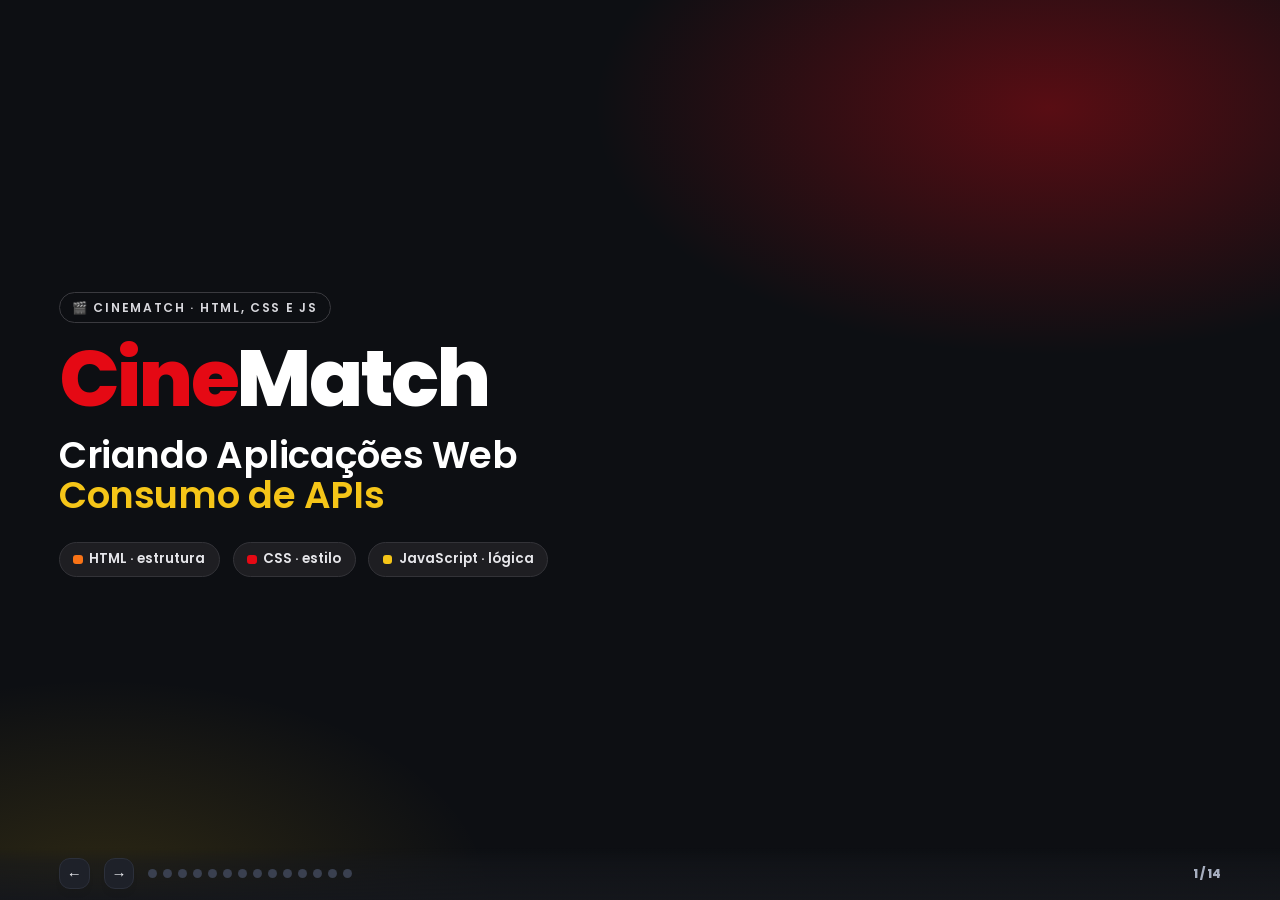
<file: cinematch.html>
<!DOCTYPE html>
<html lang="pt-BR">
<head>
<meta charset="UTF-8" />
<meta name="viewport" content="width=device-width, initial-scale=1.0" />
<title>CineMatch: Criando Aplicações Web com Consumo de APIs</title>
<link rel="preconnect" href="https://fonts.googleapis.com">
<link rel="preconnect" href="https://fonts.gstatic.com" crossorigin>
<link href="https://fonts.googleapis.com/css2?family=Poppins:wght@400;600;800&display=swap" rel="stylesheet">
<style>
  :root{
    --bg:#15171c;
    --ink:#f2f3f7;
    --muted:#a6aebf;
    --line:#2c303b;
    --card:#1e2129;
    --red:#e50914;
    --red-dark:#b20710;
    --red-bright:#ff4d57;
    --gold:#f5c518;
    --html:#fb923c;
    --css:#ff4d57;
    --js:#f0b429;
    --dark:#0d0f13;
  }
  *{box-sizing:border-box;margin:0;padding:0}
  html,body{height:100%}
  body{
    font-family:"Poppins","Segoe UI",system-ui,-apple-system,Arial,sans-serif;
    background:var(--bg);
    color:var(--ink);
    overflow:hidden;
    -webkit-font-smoothing:antialiased;
  }
  body::before{
    content:"";position:fixed;inset:0;z-index:0;pointer-events:none;
    background:
      radial-gradient(900px 520px at 90% -12%, rgba(229,9,20,.22), transparent 62%),
      radial-gradient(760px 440px at -10% 108%, rgba(245,197,24,.10), transparent 60%),
      linear-gradient(rgba(255,255,255,.035) 1px, transparent 1px) 0 0/46px 46px,
      linear-gradient(90deg, rgba(255,255,255,.035) 1px, transparent 1px) 0 0/46px 46px;
  }
  .deck{position:relative;z-index:1;height:100%}

  .slide{
    position:absolute;inset:0;display:none;flex-direction:column;
    gap:clamp(10px,1.6vh,22px);
    padding:clamp(22px,3.6vh,52px) clamp(26px,4.6vw,76px) clamp(58px,7vh,84px);
  }
  .slide.active{display:flex;animation:in .38s ease both}
  @keyframes in{from{opacity:0;transform:translateY(10px)}to{opacity:1;transform:none}}

  .kicker{
    display:flex;align-items:center;gap:.6em;
    font-size:clamp(11px,1vw,15px);font-weight:800;letter-spacing:.16em;text-transform:uppercase;
    color:var(--accent,var(--css));
  }
  .kicker::before{content:"";width:clamp(22px,2.4vw,38px);height:4px;border-radius:99px;background:currentColor}
  h1{font-size:clamp(26px,3.15vw,52px);line-height:1.08;letter-spacing:-.02em;font-weight:800;max-width:24ch}
  .sub{font-size:clamp(14px,1.28vw,22px);color:var(--muted);max-width:54ch;line-height:1.5}
  .sub b{color:var(--ink)}

  .body{flex:1;display:grid;grid-template-columns:1.02fr .98fr;gap:clamp(16px,2.6vw,44px);align-items:center;min-height:0}
  .col{display:flex;flex-direction:column;gap:clamp(9px,1.5vh,18px);min-width:0}

  .panel{
    position:relative;height:100%;min-height:0;
    background:var(--card);border:1px solid var(--line);border-radius:clamp(14px,1.5vw,24px);
    box-shadow:0 18px 40px -26px rgba(0,0,0,.65),0 2px 6px rgba(0,0,0,.3);
    padding:clamp(14px,2vh,26px);
    display:flex;flex-direction:column;gap:clamp(8px,1.2vh,14px);overflow:hidden;
  }
  .panel-label{
    font-size:clamp(10px,.9vw,13px);font-weight:800;letter-spacing:.14em;text-transform:uppercase;
    color:var(--muted);display:flex;align-items:center;gap:.5em;
  }
  .panel-label::after{content:"";flex:1;height:1px;background:var(--line)}

  .item{
    display:flex;gap:clamp(10px,1.1vw,16px);align-items:flex-start;
    background:var(--card);border:1px solid var(--line);border-left:5px solid var(--accent,var(--css));
    border-radius:14px;padding:clamp(9px,1.35vh,16px) clamp(12px,1.3vw,20px);
    box-shadow:0 10px 24px -22px rgba(0,0,0,.9);
  }
  .item .ico{font-size:clamp(19px,1.85vw,30px);line-height:1.1;flex:none}
  .item h3{font-size:clamp(14px,1.3vw,21px);font-weight:800;letter-spacing:-.01em}
  .item p{font-size:clamp(12px,1.06vw,17px);color:var(--muted);line-height:1.45;margin-top:2px}
  .item p b{color:var(--ink)}
  .item code, .note code{
    font-family:"Cascadia Code",Consolas,monospace;
    background:#2a2e39;border:1px solid #3b4152;border-radius:6px;
    padding:.05em .35em;font-size:.92em;color:#ffb3bb;white-space:nowrap;
  }

  .code{
    background:var(--dark);border-radius:14px;overflow:hidden;
    border:1px solid #26262a;box-shadow:0 16px 34px -26px rgba(0,0,0,.9);
    font-family:"Cascadia Code",Consolas,"Courier New",monospace;
    font-size:clamp(11px,1.04vw,16px);line-height:1.62;
  }
  .code .bar{display:flex;align-items:center;gap:6px;padding:8px 12px;background:#1b1b1f;border-bottom:1px solid #26262a}
  .code .bar i{width:9px;height:9px;border-radius:99px;background:#ff5f57;display:block}
  .code .bar i:nth-child(2){background:#febc2e}
  .code .bar i:nth-child(3){background:#28c840}
  .code .bar span{margin-left:8px;font-size:.82em;color:#8b8b93;letter-spacing:.04em}
  .code pre{padding:clamp(10px,1.4vh,16px) clamp(12px,1.2vw,18px);overflow:auto;white-space:pre;color:#e7e7ea}
  .k{color:#ff8fa3}.s{color:#9ae08a}.f{color:#82aaff}.n{color:#f7a06c}.t{color:#ff7b72}.c{color:#8b8b93}.p{color:#8ea2c8}

  nav{
    position:fixed;z-index:9;left:0;right:0;bottom:0;
    display:flex;align-items:center;gap:14px;
    padding:clamp(8px,1.2vh,14px) clamp(26px,4.6vw,76px);
    background:linear-gradient(to top,rgba(21,23,28,.97),rgba(21,23,28,.55) 70%,transparent);
  }
  .dots{display:flex;gap:6px;flex:1;flex-wrap:wrap}
  .dot{width:9px;height:9px;border-radius:99px;border:0;padding:0;cursor:pointer;background:#3a4050;transition:.2s}
  .dot:hover{background:#5f6980}
  .dot.on{background:var(--accent,var(--css));width:26px}
  .navbtn{
    border:1px solid var(--line);background:var(--card);color:var(--ink);
    width:clamp(30px,2.4vw,40px);height:clamp(30px,2.4vw,40px);border-radius:11px;
    font-size:15px;cursor:pointer;display:grid;place-items:center;transition:.15s;
    box-shadow:0 6px 14px -12px rgba(0,0,0,.9);
  }
  .navbtn:hover{background:#262a33;transform:translateY(-1px)}
  .navbtn.on{background:var(--red);color:#fff;border-color:var(--red)}
  .counter{font-size:clamp(11px,.95vw,14px);font-weight:800;color:var(--muted);font-variant-numeric:tabular-nums;min-width:4.2em;text-align:right}
  .progress{position:fixed;left:0;bottom:0;height:3px;z-index:10;background:var(--accent,var(--css));transition:width .3s ease;width:0}

  /* capa */
  .cover{justify-content:center;gap:clamp(12px,2vh,26px);background:var(--dark);overflow:hidden}
  .cover::before{
    content:"";position:absolute;inset:0;pointer-events:none;
    background:
      radial-gradient(700px 380px at 82% 12%, rgba(229,9,20,.35), transparent 65%),
      radial-gradient(600px 340px at 8% 100%, rgba(245,197,24,.14), transparent 65%);
  }
  .cover > *{position:relative}
  .cover .badge{
    align-self:flex-start;display:inline-flex;align-items:center;gap:.55em;
    border:1px solid #3a3a3f;color:#d8d8dd;border-radius:99px;
    padding:.45em 1em;font-size:clamp(10px,.95vw,13px);font-weight:600;
    letter-spacing:.14em;text-transform:uppercase;
  }
  .logo-mark{font-weight:800;font-size:clamp(40px,6.2vw,104px);line-height:.95;letter-spacing:-.03em;color:var(--red)}
  .logo-mark span{color:#fff}
  .cover h1{font-size:clamp(24px,2.9vw,44px);color:#fff;max-width:22ch;font-weight:600;letter-spacing:-.01em}
  .cover h1 em{font-style:normal;color:var(--gold)}
  .cover .sub{color:#b6b6bd;font-size:clamp(14px,1.35vw,23px);max-width:46ch}
  .cover .strip{display:flex;gap:clamp(8px,1vw,14px);flex-wrap:wrap;margin-top:clamp(4px,1vh,10px)}
  .chip{
    display:flex;align-items:center;gap:.5em;
    background:#1e1e22;border:1px solid #333338;border-radius:99px;
    padding:.5em 1em;font-weight:600;font-size:clamp(12px,1.05vw,17px);color:#e6e6ea;
  }
  .chip .sw{width:.7em;height:.7em;border-radius:3px}

  /* boneco */
  .figure-wrap{flex:1;display:grid;grid-template-columns:1fr auto;gap:clamp(10px,1.6vw,24px);align-items:center;min-height:0}
  .figure{
    position:relative;width:100%;height:100%;min-height:0;
    display:flex;flex-direction:column;align-items:center;justify-content:center;gap:6px;
    background:radial-gradient(circle at 50% 45%, #232733, #191c23 70%);
    border-radius:12px;border:1px dashed #343a48;padding:10px;
  }
  .fig-head,.fig-torso,.fig-legs{position:relative;transition:.25s ease}
  .fig-head{width:clamp(46px,5vw,78px);height:clamp(46px,5vw,78px);border-radius:50%;background:#2a2f3b;border:3px solid #3d4454;display:grid;place-items:center}
  .fig-torso{width:clamp(90px,9.6vw,150px);height:clamp(74px,8vh,120px);border-radius:18px 18px 12px 12px;background:#2a2f3b;border:3px solid #3d4454;display:grid;place-items:center;margin-top:-4px}
  .fig-legs{display:flex;gap:clamp(10px,1.2vw,18px);margin-top:-4px}
  .fig-legs span{position:relative;width:clamp(22px,2.4vw,38px);height:clamp(34px,4.4vh,62px);background:#2a2f3b;border:3px solid #3d4454;border-radius:8px 8px 12px 12px}
  .fig-brain{position:absolute;font-size:clamp(20px,2.1vw,34px);transition:.25s;filter:grayscale(.35)}
  .fig-skin{position:absolute;inset:-3px;border-radius:inherit;background:linear-gradient(160deg,#ff8a80,#e50914);opacity:0;transition:.3s}
  .fig-torso .fig-skin{border-radius:18px 18px 12px 12px}
  .fig-head .fig-skin{border-radius:50%}
  .fig-legs span .fig-skin{border-radius:8px 8px 12px 12px}
  .fig-skel{position:absolute;inset:0;display:grid;place-items:center;font-size:clamp(16px,1.7vw,26px);opacity:0;transition:.3s}
  .figure.f-html .fig-skel{opacity:1}
  .figure.f-html .fig-head,.figure.f-html .fig-torso,.figure.f-html .fig-legs span{background:transparent;border-style:dashed}
  /* JS = o boneco ganha vida: anda, balança os braços e pensa */
  .fig-torso::before,.fig-torso::after{
    content:"";position:absolute;top:8%;height:76%;width:clamp(10px,1.1vw,16px);border-radius:99px;
    background:#2a2f3b;border:3px solid #3d4454;opacity:0;transform-origin:50% 7px;transition:opacity .3s
  }
  .fig-torso::before{right:100%;margin-right:3px}
  .fig-torso::after{left:100%;margin-left:3px}
  @keyframes fig-swing{0%,100%{transform:rotate(-26deg)}50%{transform:rotate(26deg)}}
  @keyframes fig-stride{0%,100%{transform:rotate(-17deg)}50%{transform:rotate(17deg)}}
  @keyframes fig-bob{0%,100%{transform:translateY(0)}50%{transform:translateY(-3px)}}
  @keyframes fig-think{0%,100%{filter:drop-shadow(0 0 0 rgba(240,180,41,0))}50%{filter:drop-shadow(0 0 9px rgba(240,180,41,.95))}}
  .figure.f-js .fig-head,.figure.f-js .fig-torso,.figure.f-js .fig-legs{animation:fig-bob .4s ease-in-out infinite}
  .figure.f-js .fig-head,.figure.f-js .fig-torso,.figure.f-js .fig-legs span{border-color:var(--js)}
  .figure.f-js .fig-torso::before,.figure.f-js .fig-torso::after{opacity:1;border-color:var(--js);animation:fig-swing .8s ease-in-out infinite}
  .figure.f-js .fig-torso::before{animation-delay:-.4s}
  .figure.f-js .fig-legs span{transform-origin:50% 0;animation:fig-stride .8s ease-in-out infinite}
  .figure.f-js .fig-legs span:last-child{animation-delay:-.4s}
  .figure.f-js .fig-brain{animation:fig-think 1.2s ease-in-out infinite}
  @media (prefers-reduced-motion:reduce){
    .figure.f-js *,.figure.f-js .fig-torso::before,.figure.f-js .fig-torso::after{animation:none!important}
  }

  /* HTML = esqueleto desenhado com CSS */
  .figure.f-html:not(.f-js) .fig-brain{opacity:0}
  .figure.f-html .fig-head,.figure.f-html .fig-torso,.figure.f-html .fig-legs span{border-color:#2f3543}
  .fig-skel{display:block}
  .fig-skel::before,.fig-skel::after{content:"";position:absolute}
  /* caveira */
  .fig-head .fig-skel{inset:5px 5px 2px;border-radius:50% 50% 38% 38%;
    background:
      radial-gradient(ellipse 15% 17% at 32% 46%,#15171c 97%,transparent),
      radial-gradient(ellipse 15% 17% at 68% 46%,#15171c 97%,transparent),
      radial-gradient(ellipse 6% 9% at 50% 66%,#15171c 97%,transparent),
      #ece9dd}
  .fig-head .fig-skel::after{left:27%;right:27%;bottom:-1px;height:20%;border-radius:0 0 6px 6px;
    background:repeating-linear-gradient(90deg,#ece9dd 0 4px,#8d8a7c 4px 5px)}
  /* caixa torácica: costelas, coluna e ossos dos braços */
  .fig-torso .fig-skel{inset:12% 18% 8%;border:4px solid #ece9dd;border-radius:50% 50% 40% 40%/45% 45% 55% 55%;
    background:repeating-linear-gradient(180deg,transparent 0 15%,#ece9dd 15% 25%)}
  .fig-torso .fig-skel::before{left:50%;top:-14%;bottom:-10%;width:6px;transform:translateX(-50%);border-radius:99px;background:#ece9dd}
  .fig-torso .fig-skel::after{left:-30%;right:-30%;top:-4%;height:7px;border-radius:99px;background:#ece9dd}
  /* ossos das pernas */
  .fig-legs span .fig-skel{
    position:absolute;inset:0;
    background:
      radial-gradient(ellipse 15% 11% at 36% 8%,#ece9dd 96%,transparent),
      radial-gradient(ellipse 15% 11% at 64% 8%,#ece9dd 96%,transparent),
      radial-gradient(ellipse 15% 11% at 36% 92%,#ece9dd 96%,transparent),
      radial-gradient(ellipse 15% 11% at 64% 92%,#ece9dd 96%,transparent),
      linear-gradient(90deg,transparent 38%,#ece9dd 38% 62%,transparent 62%) 0 50%/100% 78% no-repeat}

  /* CSS = roupa pintada no boneco */
  .figure.f-css .fig-skin{opacity:1}
  .figure.f-css:not(.f-js) .fig-brain{opacity:0}
  .fig-skin::before,.fig-skin::after{content:"";position:absolute}
  /* boné: metade de cima da cabeça + aba */
  .fig-head .fig-skin{background:linear-gradient(180deg,#f5c518 0 46%,transparent 46%)}
  .fig-head .fig-skin::after{left:38%;top:34%;width:78%;height:13%;border-radius:0 99px 99px 0;background:#c99a00}
  /* camiseta: manga, gola e botões */
  .fig-torso .fig-skin{background:linear-gradient(180deg,#38bdf8,#0ea5e9 60%,#0284c7)}
  .fig-torso .fig-skin::before{left:-17%;right:-17%;top:-1%;height:52%;border-radius:12px 12px 8px 8px;
    background:linear-gradient(90deg,#0284c7 0 20%,transparent 20% 80%,#0284c7 80%)}
  .fig-torso .fig-skin::after{left:50%;top:0;width:28%;height:20%;transform:translateX(-50%);
    border-radius:0 0 99px 99px;background:#e8b98f;border:3px solid #7dd3fc;border-top:0;box-sizing:border-box}
  /* calça jeans: cós, costura e barra */
  .fig-legs span .fig-skin{
    background:
      linear-gradient(180deg,#172554 0 12%,transparent 12%),
      linear-gradient(180deg,#2563eb,#1e40af 70%,#93c5fd 70% 76%,#1e40af 76%);
  }
  .fig-legs span .fig-skin::before{left:50%;top:14%;bottom:26%;width:2px;background:rgba(255,255,255,.35)}
  .fig-legs span:first-child .fig-skin::before{left:auto;right:18%}
  .fig-legs span:last-child .fig-skin::before{left:18%}
  .figure.f-js .fig-brain{opacity:1;filter:none;transform:scale(1.15)}
  .figure:not(.f-js) .fig-brain{opacity:.3}
  .fig-tag{position:absolute;bottom:8px;left:50%;transform:translateX(-50%);font-size:clamp(9px,.82vw,12px);font-weight:800;letter-spacing:.14em;text-transform:uppercase;color:#8b96ad}

  .tri{display:flex;flex-direction:column;gap:clamp(8px,1.2vh,14px)}
  .tri-card{
    display:flex;align-items:center;gap:clamp(10px,1.2vw,18px);
    border-radius:16px;padding:clamp(10px,1.5vh,18px) clamp(12px,1.4vw,22px);
    background:#1e2129;border:1px solid var(--line);border-left:7px solid var(--c);cursor:default;transition:.2s;
    box-shadow:0 12px 26px -24px rgba(0,0,0,.9);
  }
  .tri-card:hover{transform:translateX(4px);box-shadow:0 16px 30px -22px rgba(0,0,0,.85)}
  .tri-card .ico{font-size:clamp(22px,2.2vw,36px)}
  .tri-card h3{font-size:clamp(15px,1.4vw,24px);font-weight:800}
  .tri-card p{font-size:clamp(12px,1.02vw,17px);color:var(--muted);margin-top:1px}
  .tri-card .tag{
    margin-left:auto;font-size:clamp(9px,.8vw,12px);font-weight:800;letter-spacing:.12em;
    text-transform:uppercase;color:var(--c);background:color-mix(in srgb,var(--c) 18%,var(--card));
    border-radius:99px;padding:.45em .8em;white-space:nowrap;
  }

  .rg{width:min(100%,340px);background:linear-gradient(160deg,#232733,#1b1e26);border:1px solid var(--line);border-radius:14px;padding:14px 16px;box-shadow:0 18px 34px -26px rgba(0,0,0,.95);display:flex;gap:14px;align-items:center}
  .rg .pic{width:clamp(48px,4.6vw,68px);height:clamp(48px,4.6vw,68px);border-radius:10px;flex:none;background:linear-gradient(160deg,#ff8a80,#e50914);display:grid;place-items:center;font-size:clamp(20px,2vw,30px)}
  .rg .f{font-size:clamp(8px,.7vw,10px);letter-spacing:.16em;font-weight:800;color:#8b93a6;text-transform:uppercase}
  .rg .v{font-family:"Cascadia Code",Consolas,monospace;font-weight:700;font-size:clamp(12px,1.12vw,18px);color:#ff9aa6}
  .rg .stamp{margin-left:auto;font-size:clamp(8px,.7vw,10px);font-weight:900;letter-spacing:.1em;color:#fff;background:#16a34a;border-radius:6px;padding:.35em .55em;transform:rotate(-8deg)}

  .sel-rows{display:flex;flex-direction:column;gap:clamp(7px,1vh,12px)}
  .sel{display:grid;grid-template-columns:auto 1fr auto;gap:clamp(8px,1vw,16px);align-items:center;background:var(--card);border:1px solid var(--line);border-radius:12px;padding:clamp(8px,1.1vh,13px) clamp(10px,1.1vw,16px)}
  .sel code{font-family:"Cascadia Code",Consolas,monospace;font-weight:800;font-size:clamp(12px,1.12vw,19px)}
  .sel .what{font-size:clamp(11px,.98vw,16px);color:var(--muted)}
  .sel .what b{color:var(--ink)}
  .sel .n{font-size:clamp(9px,.78vw,12px);font-weight:800;color:#fff;border-radius:6px;padding:.3em .5em}
  .sel:nth-child(1) .n{background:#16a34a}
  .sel:nth-child(2) .n{background:#e50914}
  .sel:nth-child(3) .n{background:#9333ea}

  .demo{flex:1;min-height:0;border-radius:12px;background:radial-gradient(circle at 1px 1px,#343a48 1px,transparent 0) 0 0/16px 16px,#191c23;border:1px dashed #343a48;display:flex;flex-direction:column;align-items:center;justify-content:center;gap:12px;padding:14px;overflow:hidden}
  .flexbox{display:flex;flex-direction:row;gap:10px;width:100%;height:100%;align-items:center;justify-content:center;transition:.25s}
  .flexbox .bx{width:clamp(40px,4.2vw,68px);height:clamp(40px,4.2vw,68px);border-radius:12px;display:grid;place-items:center;font-weight:800;color:#fff;font-size:clamp(13px,1.25vw,20px);box-shadow:0 10px 18px -12px rgba(229,9,20,.9)}
  .flexbox .bx:nth-child(1){background:#e50914}
  .flexbox .bx:nth-child(2){background:#f2545b}
  .flexbox .bx:nth-child(3){background:#f89aa0;color:#15171c}
  .ctrls{display:flex;gap:8px;flex-wrap:wrap;justify-content:center}
  .ctrl{border:1px solid var(--line);background:var(--card);border-radius:9px;cursor:pointer;padding:.45em .8em;font-size:clamp(10px,.92vw,14px);font-weight:700;color:var(--muted);transition:.15s;font-family:inherit}
  .ctrl:hover{border-color:#4a5266;color:var(--ink)}
  .ctrl.on{background:var(--red);color:#fff;border-color:var(--red)}

  .hover-stage{flex:1;display:grid;place-items:center;position:relative;min-height:0}
  .neon{
    font-family:inherit;cursor:pointer;border:0;border-radius:999px;
    padding:clamp(12px,1.7vh,20px) clamp(20px,2.6vw,40px);
    font-size:clamp(13px,1.4vw,23px);font-weight:800;letter-spacing:.02em;color:#fff;
    background:var(--red);box-shadow:0 0 20px rgba(229,9,20,.6);
    transition:transform .18s ease, box-shadow .25s ease, background-color .25s;
  }
  .neon:hover{transform:scale(1.07);background:var(--red-dark);box-shadow:0 0 35px rgba(229,9,20,.9)}
  .neon:active{transform:scale(.97)}
  .hint{position:absolute;bottom:6px;left:50%;transform:translateX(-50%);font-size:clamp(9px,.82vw,12px);font-weight:700;letter-spacing:.12em;text-transform:uppercase;color:#7c8698}

  .boxes{display:grid;grid-template-columns:1fr 1fr;gap:clamp(10px,1.4vw,20px);flex:1;min-height:0;align-items:stretch}
  .box{border-radius:16px;padding:clamp(10px,1.5vh,18px);display:flex;flex-direction:column;gap:8px;align-items:center;justify-content:center;text-align:center;border:1px solid var(--line);background:var(--card)}
  .box .obj{font-size:clamp(26px,2.8vw,46px);line-height:1}
  .box h3{font-size:clamp(13px,1.2vw,20px);font-weight:800}
  .box p{font-size:clamp(10px,.92vw,14px);color:var(--muted);line-height:1.4}
  .box.steel{background:linear-gradient(180deg,#232733,#1b1e26)}
  .box.card{background:linear-gradient(180deg,#2b2519,#211e17);border-color:#4a3d22}

  .bridge{flex:1;display:grid;grid-template-columns:1fr auto 1fr;gap:clamp(6px,.8vw,12px);align-items:center;min-height:0}
  .side{border:1px solid var(--line);border-radius:12px;background:var(--card);padding:clamp(9px,1.2vh,14px);display:flex;flex-direction:column;gap:6px;height:100%;justify-content:center}
  .side .ttl{font-size:clamp(9px,.8vw,12px);font-weight:800;letter-spacing:.12em;text-transform:uppercase;color:#8b93a6}
  .side pre{font-family:"Cascadia Code",Consolas,monospace;font-size:clamp(10px,.92vw,14px);line-height:1.55;color:#dfe6f5;white-space:pre-wrap;word-break:break-word}
  .deck-bridge{display:flex;flex-direction:column;align-items:center;gap:4px;color:var(--red-bright);font-weight:800;font-size:clamp(10px,.88vw,13px);letter-spacing:.08em}
  .deck-bridge .bar{width:clamp(28px,3.4vw,56px);height:10px;border-radius:99px;background:linear-gradient(90deg,#e50914,#f89aa0)}
  .deck-bridge .lbl{font-size:.85em;color:#8b93a6}

  .drawers{display:grid;grid-template-columns:repeat(4,1fr);gap:clamp(6px,.8vw,12px);flex:1;min-height:0;align-content:center}
  .drawer{border:1px solid var(--line);border-radius:10px;background:var(--card);overflow:hidden;display:flex;flex-direction:column;box-shadow:0 10px 22px -20px rgba(0,0,0,.95)}
  .drawer .idx{background:var(--dark);color:#fff;font-family:"Cascadia Code",Consolas,monospace;font-size:clamp(10px,.88vw,14px);font-weight:800;padding:.35em;text-align:center}
  .drawer .val{flex:1;display:grid;place-items:center;text-align:center;padding:8px 6px;font-size:clamp(9px,.8vw,13px);font-weight:700;color:#dfe6f5;line-height:1.25}
  .drawer:nth-child(odd) .val{background:#232733}

  /* API */
  .api{flex:1;display:flex;flex-direction:column;justify-content:center;gap:clamp(8px,1.2vh,16px);min-height:0}
  .api-row{display:grid;grid-template-columns:1fr auto 1fr auto 1fr;align-items:center;gap:clamp(4px,.6vw,10px)}
  .actor{border:1px solid var(--line);border-radius:12px;background:var(--card);padding:clamp(8px,1.1vh,14px) 6px;text-align:center;display:flex;flex-direction:column;gap:2px}
  .actor .e{font-size:clamp(18px,1.9vw,30px);line-height:1.2}
  .actor .n{font-size:clamp(9px,.82vw,13px);font-weight:800;color:#dfe6f5}
  .actor .d{font-size:clamp(8px,.7vw,11px);color:#8b93a6}
  .arrow{color:#c2c8d6;font-size:clamp(12px,1.15vw,18px);font-weight:800;text-align:center}
  .json{
    background:var(--dark);border-radius:10px;padding:clamp(8px,1.2vh,14px) clamp(10px,1vw,16px);
    font-family:"Cascadia Code",Consolas,monospace;font-size:clamp(9px,.86vw,13px);line-height:1.6;
    color:#e7e7ea;white-space:pre;overflow:auto;border:1px solid #26262a;
  }
  .json .key{color:#82aaff}.json .str{color:#9ae08a}.json .num{color:#f7a06c}.json .pun{color:#8b8b93}

  /* API — diagrama do caminho da informação */
  .flow-body{grid-template-columns:1fr}
  .flow{justify-content:space-between;gap:clamp(10px,2vh,24px)}
  .flow-row{
    flex:1;min-height:0;display:grid;align-items:center;
    grid-template-columns:minmax(0,1.15fr) minmax(0,.8fr) minmax(0,1.15fr) minmax(0,.8fr) minmax(0,1.15fr);
    gap:clamp(4px,.8vw,14px);
  }
  .fnode{
    background:#232733;border:1px solid #3b4152;border-radius:clamp(12px,1.2vw,20px);
    padding:clamp(10px,1.8vh,22px) clamp(8px,1vw,16px);
    display:flex;flex-direction:column;align-items:center;text-align:center;gap:clamp(3px,.6vh,8px);
  }
  .fnode.api{border-color:#5a2a2e;background:#2a1a1d}
  .fnode .fi{font-size:clamp(28px,3.6vw,60px);line-height:1.1}
  .fnode .fn{font-size:clamp(13px,1.45vw,23px);font-weight:800}
  .fnode .fd{font-size:clamp(10px,.9vw,14px);color:#a6aebf;line-height:1.35}
  .fscreen{
    width:100%;margin-top:clamp(2px,.6vh,8px);background:var(--dark);border:2px solid #4b5266;border-radius:12px;
    padding:clamp(6px,1vh,12px);display:flex;flex-direction:column;align-items:center;line-height:1.15;
  }
  .fscreen small{font-size:clamp(8px,.75vw,12px);color:#a6aebf;font-weight:700}
  .fscreen .big{font-size:clamp(20px,2.4vw,40px);font-weight:800;color:#fff}
  .fscreen .cond{font-size:clamp(10px,.95vw,15px);font-weight:700;color:var(--gold)}
  .fdb{
    width:100%;margin-top:clamp(2px,.6vh,8px);background:var(--dark);border:1px solid #26262a;border-radius:10px;
    font-family:"Cascadia Code",Consolas,monospace;font-size:clamp(9px,.82vw,13px);overflow:hidden;
  }
  .fdb div{display:flex;justify-content:space-between;gap:.6em;padding:.4em .7em;color:#8b93a6}
  .fdb div + div{border-top:1px solid #1c1f27}
  .fdb .hit{background:#2a2412;color:var(--gold);font-weight:800}
  .flink{display:flex;flex-direction:column;gap:clamp(14px,3.2vh,40px)}
  .fl{display:flex;flex-direction:column;gap:5px;color:var(--c)}
  .fl .t{display:flex;align-items:center;justify-content:center;gap:.45em;text-align:center;font-size:clamp(9px,.9vw,14px);font-weight:800;line-height:1.2}
  .fl .ln{height:3px;background:currentColor;border-radius:2px;position:relative}
  .fl .ln::after{content:"";position:absolute;top:50%;transform:translateY(-50%);border-top:6px solid transparent;border-bottom:6px solid transparent}
  .fl.req .ln::after{right:-2px;border-left:10px solid currentColor}
  .fl.res .ln::after{left:-2px;border-right:10px solid currentColor}
  .fl.req{--c:#ff4d57}
  .fl.res{--c:#4ade80}
  .fb{
    flex:none;display:inline-grid;place-items:center;width:1.7em;height:1.7em;border-radius:50%;
    background:var(--c,#ff4d57);color:#0d0f13;font-weight:800;font-size:.95em;
  }
  .flow-steps{display:grid;grid-template-columns:repeat(5,1fr);gap:clamp(6px,.8vw,14px)}
  .fstep{
    display:flex;gap:.6em;align-items:flex-start;background:#232733;border:1px solid var(--line);
    border-radius:12px;padding:clamp(7px,1.1vh,13px) clamp(8px,.9vw,14px);
    font-size:clamp(10px,.92vw,15px);line-height:1.4;color:#c9cfdd;
  }
  .fstep b{color:#fff}
  .fstep .fb{font-size:clamp(10px,.9vw,14px)}

  /* Seletores — mini site interativo */
  .sel{cursor:pointer;transition:.2s}
  .sel.on{border-color:var(--sc);background:color-mix(in srgb,var(--sc) 14%,var(--card))}
  .rule{display:block;padding:.2em .6em;margin:0 -.6em .3em;border-radius:6px;opacity:.4;transition:.2s}
  .rule.on{opacity:1;background:rgba(255,255,255,.07);box-shadow:inset 3px 0 0 var(--rc)}
  .mp[data-sel="tag"]{--mc:#22c55e}
  .mp[data-sel="class"]{--mc:#ff4d57}
  .mp[data-sel="id"]{--mc:#c084fc}
  .mp-tabs{display:flex;gap:clamp(6px,.8vw,12px)}
  .mp-tab{
    flex:1;font:inherit;cursor:pointer;border:2px solid var(--tc);border-radius:10px;background:transparent;color:var(--tc);
    font-weight:800;padding:.45em .4em;font-size:clamp(11px,1vw,16px);line-height:1.2;transition:.2s
  }
  .mp-tab small{display:block;font-family:"Cascadia Code",Consolas,monospace;font-weight:700;font-size:.82em}
  .mp-tab.on{background:var(--tc);color:#0d0f13}
  .mp-window{flex:1;min-height:0;background:var(--dark);border:1px solid #26262a;border-radius:12px;overflow:hidden;display:flex;flex-direction:column}
  .mp-bar{display:flex;align-items:center;gap:6px;padding:7px 12px;background:#1b1b1f;border-bottom:1px solid #26262a}
  .mp-bar i{width:9px;height:9px;border-radius:99px;background:#ff5f57;display:block}
  .mp-bar i:nth-child(2){background:#febc2e}
  .mp-bar i:nth-child(3){background:#28c840}
  .mp-bar span{margin-left:8px;font-size:clamp(9px,.8vw,12px);color:#8b8b93;letter-spacing:.04em}
  .mp-page{flex:1;min-height:0;display:grid;grid-template-columns:repeat(3,1fr);grid-template-rows:repeat(2,1fr);gap:clamp(6px,.9vw,12px);padding:clamp(8px,1.1vw,14px)}
  .mp-page > *{
    display:flex;flex-direction:column;align-items:center;justify-content:center;text-align:center;gap:2px;
    border:2px dashed #3b4152;border-radius:10px;background:#242834;color:#c9cfdd;cursor:default;
    font-family:"Cascadia Code",Consolas,monospace;font-size:clamp(10px,.95vw,15px);font-weight:700;line-height:1.3;padding:.3em;transition:.25s
  }
  .mp-page small{font-size:.8em;color:#8b93a6;font-weight:600}
  .mp[data-sel="tag"] .mp-page button,
  .mp[data-sel="class"] .mp-page .card,
  .mp[data-sel="id"] .mp-page #capa{
    background:var(--mc);border:2px solid var(--mc);color:#0d0f13;transform:scale(1.06);
    box-shadow:0 0 22px color-mix(in srgb,var(--mc) 65%,transparent)
  }
  .mp[data-sel="tag"] .mp-page button small,
  .mp[data-sel="class"] .mp-page .card small,
  .mp[data-sel="id"] .mp-page #capa small{color:rgba(13,15,19,.75)}
  .mp-status{display:flex;align-items:center;gap:.7em;font-size:clamp(11px,1vw,16px);line-height:1.4;color:var(--muted)}
  .mp-status b{color:var(--ink)}
  .mp-status .cnt{flex:none;display:grid;place-items:center;min-width:2.1em;height:2.1em;border-radius:99px;background:var(--mc);color:#0d0f13;font-weight:800;transition:.2s}

  /* const / let / var — código rodando de verdade */
  .vt-tabs{display:flex;gap:clamp(6px,.8vw,12px)}
  .vt{
    flex:1;font:inherit;cursor:pointer;border:2px solid var(--tc);border-radius:12px;background:transparent;color:var(--tc);
    padding:.5em .4em;font-size:clamp(15px,1.6vw,26px);font-weight:800;line-height:1.15;transition:.2s;
    font-family:"Cascadia Code",Consolas,monospace
  }
  .vt small{display:block;font-family:"Poppins","Segoe UI",sans-serif;font-weight:600;font-size:clamp(9px,.78vw,12px);margin-top:2px;opacity:.9}
  .vt.on{background:var(--tc);color:#0d0f13}
  .ln{display:block;padding:0 .6em;margin:0 -.6em;border-radius:5px}
  .ln.bad{background:rgba(255,77,87,.2);box-shadow:inset 3px 0 0 #ff4d57}
  .ln.warn{background:rgba(240,180,41,.18);box-shadow:inset 3px 0 0 #f0b429}
  .vp[data-v="const"]{--vc:#94a3b8}
  .vp[data-v="let"]{--vc:#f0b429}
  .vp[data-v="var"]{--vc:#ff4d57}
  .vcon{
    background:var(--dark);border:1px solid #26262a;border-radius:12px;padding:clamp(8px,1.2vh,14px) clamp(10px,1vw,16px);
    font-family:"Cascadia Code",Consolas,monospace;font-size:clamp(11px,1vw,16px);line-height:1.7;min-height:5.6em;color:#e7e7ea
  }
  .vcon .h{font-size:.74em;letter-spacing:.14em;text-transform:uppercase;color:#6b7385;font-weight:800;margin-bottom:2px}
  .vline{display:block;opacity:0;animation:vin .3s ease forwards;animation-delay:calc(var(--i)*.45s)}
  .vline.err{color:#ff7b72}
  .vline.log{color:#9ae08a}
  .vline::before{content:"› ";color:#6b7385}
  .vline.err::before{content:"✖ ";color:#ff7b72}
  @keyframes vin{from{opacity:0;transform:translateX(-6px)}to{opacity:1;transform:none}}
  .vverdict{
    display:flex;gap:.7em;align-items:flex-start;border:1px solid var(--vc);border-left-width:6px;border-radius:12px;
    background:color-mix(in srgb,var(--vc) 12%,var(--card));padding:clamp(8px,1.2vh,14px) clamp(10px,1vw,16px);
    font-size:clamp(11px,1.02vw,16.5px);line-height:1.45;color:#dfe6f5
  }
  .vverdict b{color:#fff}
  .vverdict .tagv{flex:none;font-size:.78em;font-weight:800;letter-spacing:.06em;text-transform:uppercase;background:var(--vc);color:#0d0f13;border-radius:6px;padding:.25em .55em;margin-top:.1em}
  .vtable{width:100%;border-collapse:separate;border-spacing:0;font-size:clamp(9.5px,.88vw,14px);text-align:center;overflow:hidden;border:1px solid var(--line);border-radius:10px}
  .vtable th,.vtable td{padding:.45em .5em;border-bottom:1px solid var(--line);color:var(--muted);transition:.2s}
  .vtable tr:last-child td,.vtable tr:last-child th{border-bottom:0}
  .vtable thead th{font-family:"Cascadia Code",Consolas,monospace;color:#c9cfdd;background:#232733}
  .vtable th:first-child,.vtable td:first-child{text-align:left;color:#a6aebf;font-weight:600}
  .vp[data-v="const"] [data-c="const"],.vp[data-v="let"] [data-c="let"],.vp[data-v="var"] [data-c="var"]{
    background:color-mix(in srgb,var(--vc) 22%,var(--card));color:#fff;font-weight:800
  }

  /* Funções — com e sem, rodando de verdade */
  .vt.ft{font-family:inherit;font-size:clamp(12px,1.18vw,19px)}
  .ln.good{background:rgba(34,197,94,.16);box-shadow:inset 3px 0 0 #22c55e}
  .chg{background:#ffe08a;color:#0d0f13!important;border-radius:4px;padding:0 .25em;font-weight:800}
  .fp[data-f="sem"]{--vc:#ff4d57}
  .fp[data-f="com"]{--vc:#22c55e}
  .fn-rule{
    font:inherit;cursor:pointer;border:2px dashed #6b7385;border-radius:12px;background:transparent;color:#dfe6f5;
    font-weight:700;padding:.55em .8em;font-size:clamp(11px,1vw,16px);transition:.2s;text-align:center
  }
  .fn-rule:hover{border-color:#ffe08a;color:#ffe08a}
  .fn-rule.on{border-style:solid;border-color:#ffe08a;color:#ffe08a;background:rgba(255,224,138,.08)}
  .fmet{display:grid;grid-template-columns:1fr 1fr;gap:clamp(6px,.8vw,12px)}
  .fmet div{border:1px solid var(--line);border-radius:12px;background:#232733;padding:clamp(7px,1.1vh,13px) clamp(9px,.9vw,14px);display:flex;flex-direction:column;gap:2px}
  .fmet small{font-size:clamp(9px,.8vw,12.5px);color:#a6aebf;font-weight:600;line-height:1.3}
  .fmet b{font-size:clamp(16px,1.7vw,28px);font-weight:800;color:var(--vc);line-height:1.1}
  .fextra{border:1px dashed #3b4152;border-radius:12px;padding:clamp(8px,1.2vh,14px);display:flex;flex-direction:column;gap:8px;font-size:clamp(10.5px,.95vw,15px);color:#c9cfdd;line-height:1.45}
  .fextra .api-row{margin-top:2px}

  /* DOM — árvore + página */
  .dm-tree{
    background:var(--dark);border:1px solid #26262a;border-radius:14px;padding:clamp(8px,1.2vh,14px) clamp(10px,1vw,16px);
    font-family:"Cascadia Code",Consolas,monospace;font-size:clamp(10px,.92vw,14.5px);line-height:26px
  }
  .dm-kids{margin-left:clamp(14px,1.5vw,24px)}
  .dm-item{position:relative;padding-left:clamp(10px,1vw,16px)}
  .dm-item::before{content:"";position:absolute;left:0;top:0;bottom:0;border-left:2px solid #3b4152}
  .dm-kids > .dm-item:last-child::before{bottom:auto;height:13px}
  .dm-item .dm-row::before{content:"";position:absolute;left:0;top:13px;width:clamp(8px,.9vw,13px);border-top:2px solid #3b4152}
  .dm-tree > .dm-item{padding-left:0}
  .dm-tree > .dm-item::before,.dm-tree > .dm-item > .dm-row::before{display:none}
  .dm-row{display:block;height:26px;white-space:nowrap}
  .dm-node{
    display:inline-block;line-height:1.5;padding:0 .55em;border-radius:7px;border:1.5px solid var(--nc,#94a3b8);
    color:var(--nc,#94a3b8);background:transparent;transition:.2s
  }
  .dm-node i{font-style:normal;opacity:.75}
  .dm-node[data-id]{cursor:pointer}
  .dm-node[data-id]:hover{background:color-mix(in srgb,var(--nc) 18%,transparent)}
  .dm-node.path{box-shadow:0 0 0 2px rgba(245,197,24,.45);color:#fde68a;border-color:#f5c518}
  .dm-node.sel{background:#f5c518;border-color:#f5c518;color:#0d0f13;font-weight:800}
  .dm-node.sel i{opacity:.8}
  .dm-card{
    margin:clamp(8px,1.1vw,14px);flex:1;min-height:0;display:flex;gap:clamp(8px,1vw,14px);align-items:stretch;
    background:#1e2129;border:2px solid #2c303b;border-radius:14px;padding:clamp(8px,1vw,14px);transition:.3s
  }
  .dm-card > [data-dm]{cursor:pointer}
  .dm-card [data-dm]{border-radius:8px;transition:.25s}
  .dm-card [data-dm]:hover{outline:2px dashed rgba(245,197,24,.55);outline-offset:3px}
  .dm-card .dm-sel{outline:3px dashed #f5c518!important;outline-offset:3px;box-shadow:0 0 20px rgba(245,197,24,.35)}
  .dm-cover{flex:0 0 34%;display:grid;place-items:center;font-size:clamp(28px,3.4vw,54px);background:linear-gradient(160deg,#ff8a80,#e50914)}
  .dm-info{flex:1;min-width:0;display:flex;flex-direction:column;justify-content:center;gap:clamp(5px,.9vh,10px)}
  .dm-info h2{font-size:clamp(15px,1.7vw,28px);font-weight:800;line-height:1.1}
  .dm-meta{display:flex;gap:8px;flex-wrap:wrap}
  .dm-meta span{font-size:clamp(10px,.9vw,14px);font-weight:800;padding:.2em .7em;border-radius:99px;background:#2a2f3b;color:#dfe6f5}
  .dm-info p{font-size:clamp(10px,.92vw,14.5px);color:var(--muted);line-height:1.45}
  .dm-btn{align-self:flex-start;font:inherit;border:0;cursor:pointer;background:var(--red);color:#fff;font-weight:800;border-radius:99px;padding:.5em 1.2em;font-size:clamp(10px,.95vw,15px)}
  .dm-hint{font-size:clamp(10px,.9vw,14px);color:var(--muted);line-height:1.45;padding:0 clamp(8px,1.1vw,14px) clamp(8px,1.1vw,14px)}
  .ln.dim{opacity:.35;background:none;box-shadow:none}

  /* Array — gaveteiro vivo */
  .res{color:#9ae08a;font-weight:800}
  .ar-btns{display:flex;gap:clamp(6px,.8vw,12px)}
  .ar-btns .fn-rule{flex:1;padding:.55em .4em;font-size:clamp(10px,.9vw,14px);border-style:solid;border-color:#3b4152}
  .ar-btns .fn-rule:disabled{opacity:.35;cursor:not-allowed}
  .ar-btns .fn-rule:disabled:hover{border-color:#3b4152;color:#dfe6f5}
  .ar-grid{display:grid;grid-template-columns:repeat(6,minmax(0,1fr));gap:clamp(5px,.7vw,10px)}
  .ar-cell{display:flex;flex-direction:column;border-radius:10px;overflow:hidden;border:1px solid var(--line);background:var(--card);cursor:pointer;transition:.2s;min-height:clamp(120px,24vh,210px)}
  .ar-cell .ix{background:var(--dark);color:#8b93a6;font-family:"Cascadia Code",Consolas,monospace;font-size:clamp(10px,.9vw,14px);font-weight:800;padding:.35em;text-align:center}
  .ar-cell .bx{flex:1;display:grid;place-items:center;text-align:center;padding:6px 4px;font-size:clamp(10px,1vw,16px);font-weight:800;color:#0d0f13;line-height:1.2;background:var(--c)}
  .ar-cell.next{border-style:dashed;border-color:#4a5266;cursor:default}
  .ar-cell.next .bx{background:transparent;color:#6b7385;font-weight:600}
  .ar-cell.empty{opacity:.35;cursor:default;border-style:dashed}
  .ar-cell.empty .bx{background:transparent}
  .ar-cell.pick{border-color:#f5c518;box-shadow:0 0 0 3px rgba(245,197,24,.45),0 0 22px rgba(245,197,24,.35);transform:translateY(-4px)}
  .ar-cell.pick .ix{background:#f5c518;color:#0d0f13}
  .ar-cell.new .bx{animation:arpop .45s ease}
  @keyframes arpop{0%{transform:scale(.3);opacity:0}70%{transform:scale(1.12)}100%{transform:none;opacity:1}}
  .ar-ruler{height:clamp(14px,2vh,20px);border:2px solid #f5c518;border-top:0;border-radius:0 0 10px 10px;margin-top:2px;position:relative;transition:.3s}
  .ar-ruler span{position:absolute;left:50%;top:100%;transform:translate(-50%,6px);white-space:nowrap;font-family:"Cascadia Code",Consolas,monospace;font-weight:800;color:#f5c518;font-size:clamp(11px,1.05vw,17px)}
  .ar-rwrap{display:grid;grid-template-columns:repeat(6,minmax(0,1fr));gap:clamp(5px,.7vw,10px);margin-bottom:clamp(18px,3vh,30px)}

  .event-demo{flex:1;display:grid;place-items:center;gap:12px;align-content:center;min-height:0;text-align:center}
  .evt-btn{
    font-family:inherit;cursor:pointer;border:0;border-radius:999px;
    padding:clamp(11px,1.5vh,18px) clamp(18px,2.2vw,34px);
    font-size:clamp(13px,1.3vw,21px);font-weight:800;color:#fff;
    background:var(--red);box-shadow:0 0 20px rgba(229,9,20,.6);transition:.18s;
  }
  .evt-btn:hover{transform:scale(1.05);background:var(--red-dark);box-shadow:0 0 34px rgba(229,9,20,.9)}
  .evt-btn:active{transform:scale(.97)}
  .evt-out{min-height:2.8em;display:grid;place-items:center;font-size:clamp(12px,1.1vw,18px);font-weight:700;color:var(--ink);background:var(--card);border:1px solid var(--line);border-radius:12px;padding:.5em 1em;box-shadow:0 10px 22px -20px rgba(0,0,0,.95);max-width:100%}
  .evt-out small{display:block;font-size:.7em;font-weight:700;color:#8b93a6;letter-spacing:.1em;text-transform:uppercase}
  .pulse{animation:pop .45s ease}
  @keyframes pop{0%{transform:scale(.96);opacity:.6}100%{transform:none;opacity:1}}

  .final{justify-content:center;gap:clamp(12px,2vh,26px)}
  .final h1{max-width:26ch}
  .recap{display:grid;grid-template-columns:repeat(3,1fr);gap:clamp(8px,1.2vw,18px)}
  .recap div{background:var(--card);border:1px solid var(--line);border-radius:14px;padding:clamp(10px,1.4vh,18px);border-top:5px solid var(--c)}
  .recap h4{font-size:clamp(12px,1.1vw,19px);font-weight:800;margin-bottom:3px}
  .recap p{font-size:clamp(10px,.92vw,15px);color:var(--muted);line-height:1.45}

  .note{font-size:clamp(10px,.9vw,14px);color:var(--muted);display:flex;gap:.5em;align-items:flex-start;line-height:1.5}
  .note b{color:var(--ink)}

  .notes{
    position:fixed;z-index:8;left:0;right:0;bottom:clamp(46px,6.4vh,66px);
    max-height:40vh;overflow:auto;background:var(--dark);color:#e7e7ea;
    padding:14px clamp(26px,4.6vw,76px) 18px;
    border-top:3px solid var(--accent,var(--css));
    box-shadow:0 -18px 40px -30px rgba(0,0,0,.9);
    transform:translateY(calc(100% + 80px));transition:transform .25s ease;
    font-size:clamp(12px,1.02vw,16px);line-height:1.55;
  }
  .notes.show{transform:none}
  .notes h4{font-size:clamp(9px,.78vw,12px);letter-spacing:.16em;text-transform:uppercase;color:#ff8fa3;margin-bottom:6px;font-weight:800}
  .notes p{max-width:110ch}
  .notes b{color:#fff}

  @media (max-width:900px){
    .body{grid-template-columns:1fr;align-content:start;overflow:auto}
    .flow{overflow:auto}
    .flow-row,.flow-steps{min-width:720px}
    .panel{min-height:260px}
    .recap{grid-template-columns:1fr}
  }
  @media (max-height:620px){ .sub{display:none} }

  @media print{
    @page{size:landscape;margin:0}
    body{overflow:visible;background:#15171c;-webkit-print-color-adjust:exact;print-color-adjust:exact}
    body::before{display:none}
    nav,.progress,.notes{display:none!important}
    .slide{position:relative;inset:auto;display:flex!important;height:100vh;page-break-after:always;break-after:page;animation:none}
    .slide:last-child{page-break-after:auto}
    .cover{-webkit-print-color-adjust:exact;print-color-adjust:exact}
  }
</style>
</head>
<body>

<div class="deck" id="deck">

  <!-- ================= CAPA ================= -->
  <section class="slide cover active" style="--accent:#ff4d57">
    <span class="badge">🎬 CineMatch · HTML, CSS e JS</span>
    <div class="logo-mark">Cine<span>Match</span></div>
    <h1>Criando Aplicações Web <em>Consumo de APIs</em></h1>
    <div class="strip">
      <span class="chip"><span class="sw" style="background:#f97316"></span>HTML · estrutura</span>
      <span class="chip"><span class="sw" style="background:#e50914"></span>CSS · estilo</span>
      <span class="chip"><span class="sw" style="background:#f5c518"></span>JavaScript · lógica</span>
    </div>
  </section>

  <!-- ================= 1 · TRÍADE ================= -->
  <section class="slide" style="--accent:#ff4d57">
    <div>
      <div class="kicker">Slide 1 · A base de tudo</div>
      <h1>A Tríade da Web</h1>
      <p class="sub">O CineMatch é feito dessas três peças trabalhando juntas — e cada arquivo do projeto é uma delas.</p>
    </div>

    <div class="body">
      <div class="col">
        <div class="tri">
          <article class="tri-card" data-layer="html" style="--c:#fb923c">
            <span class="ico">💀</span>
            <div><h3>HTML</h3><p>Estrutura e conteúdo — <b>o que existe</b></p></div>
            <span class="tag">index.html</span>
          </article>
          <article class="tri-card" data-layer="css" style="--c:#ff4d57">
            <span class="ico">🎨</span>
            <div><h3>CSS</h3><p>Estilo e design — <b>como se parece</b></p></div>
            <span class="tag">style.css</span>
          </article>
          <article class="tri-card" data-layer="js" style="--c:#f0b429">
            <span class="ico">🧠</span>
            <div><h3>JavaScript</h3><p>Comportamento e lógica — <b>o que faz</b></p></div>
            <span class="tag">script.js</span>
          </article>
        </div>        
      </div>

      <div class="panel">
        <div class="panel-label">O mesmo site, três camadas</div>
        <div class="figure-wrap">
          <div class="figure" id="fig">
            <div class="fig-head"><div class="fig-skin"></div><span class="fig-skel"></span><span class="fig-brain">🧠</span></div>
            <div class="fig-torso"><div class="fig-skin"></div><span class="fig-skel"></span></div>
            <div class="fig-legs"><span><div class="fig-skin"></div><i class="fig-skel"></i></span><span><div class="fig-skin"></div><i class="fig-skel"></i></span></div>
            <span class="fig-tag">seu site</span>
          </div>
        </div>
      </div>
    </div>
  </section>

  <!-- ================= 2 · TAGS + ID ================= -->
  <section class="slide" style="--accent:#fb923c">
    <div>
      <div class="kicker">Slide 2 · HTML</div>
      <h1>As tags e o "RG" do elemento</h1>
      <p class="sub">Cada tag cria um pedaço da página. E o <b>id</b> é o documento de identidade desse pedaço.</p>
    </div>

    <div class="body">
      <div class="col">
        <div class="item" style="--accent:#fb923c">          
          <div><h3>&lt;tag&gt; cria o elemento</h3>
            <p>Tudo que aparece na tela nasceu de uma tag: <code>&lt;button&gt;</code>, <code>&lt;img&gt;</code>, <code>&lt;h2&gt;</code>.</p></div>
        </div>
        <div class="item" style="--accent:#fb923c">
          <div><h3>id="..." é o nome único</h3>
            <p>Não pode existir outro igual. É por ele que o JavaScript encontra o elemento depois.</p></div>
        </div>
        <div class="code">
          <div class="bar"><i></i><i></i><i></i><span>index.html</span></div>
          <pre><span class="t">&lt;button</span> <span class="f">id</span>=<span class="s">"botao-sortear"</span><span class="t">&gt;</span>
  🎬 Sortear Série/Filme
<span class="t">&lt;/button&gt;</span></pre>
        </div>
      </div>

      <div class="panel">
        <div class="panel-label">O RG do botão</div>
        <div style="flex:1;display:grid;place-items:center;gap:12px">
          <div class="rg">
            <div class="pic">🎬</div>
            <div>
              <div class="f">Nome único</div>
              <div class="v">botao-sortear</div>
              <div class="f" style="margin-top:6px">Tipo</div>
              <div class="v" style="color:#dfe6f5">&lt;button&gt;</div>
            </div>
            <span class="stamp">ÚNICO</span>
          </div>
        </div>
      </div>
    </div>
  </section>

  <!-- ================= 3 · SELETORES ================= -->
  <section class="slide" style="--accent:#ff4d57">
    <div>
      <div class="kicker">Slide 3 · CSS</div>
      <h1>Como o CSS acha o elemento</h1>
      <p class="sub">O CSS não adivinha: ele usa <b>seletores</b> para apontar exatamente quem vai receber o estilo. Clique em cada um e veja quem muda.</p>
    </div>

    <div class="body">
      <div class="col">
        <div class="sel-rows">
          <div class="sel" data-sel="tag" style="--sc:#22c55e">
            <code style="color:#22c55e">button</code>
            <span class="what">pega a <b>tag</b> — vale para <b>todos</b> os <code>&lt;button&gt;</code></span>
            <span class="n">TAG</span>
          </div>
          <div class="sel" data-sel="class" style="--sc:#ff4d57">
            <code style="color:#ff4d57">.card</code>
            <span class="what">o <b>ponto</b> pega a <code>class="card"</code> — vale para <b>vários</b></span>
            <span class="n">CLASSE</span>
          </div>
          <div class="sel" data-sel="id" style="--sc:#c084fc">
            <code style="color:#c084fc">#capa</code>
            <span class="what">o <b>hashtag</b> pega o <code>id="capa"</code> — só <b>um</b></span>
            <span class="n">ID</span>
          </div>
        </div>
        <div class="code">
          <div class="bar"><i></i><i></i><i></i><span>style.css</span></div>
          <pre><span class="rule" data-sel="tag" style="--rc:#22c55e"><span class="p">button</span> { <span class="f">background-color</span>: <span class="s">#22c55e</span>; }</span><span class="rule" data-sel="class" style="--rc:#ff4d57"><span class="p">.card</span> { <span class="f">background-color</span>: <span class="s">#ff4d57</span>; }</span><span class="rule" data-sel="id" style="--rc:#c084fc"><span class="p">#capa</span> { <span class="f">background-color</span>: <span class="s">#c084fc</span>; }</span></pre>
        </div>
      </div>

      <div class="panel mp" id="mp" data-sel="tag">
        <div class="panel-label">O mesmo CSS, no site</div>
        <div class="mp-tabs">
          <button type="button" class="mp-tab" data-sel="tag" style="--tc:#22c55e">TAG<small>button</small></button>
          <button type="button" class="mp-tab" data-sel="class" style="--tc:#ff4d57">CLASSE<small>.card</small></button>
          <button type="button" class="mp-tab" data-sel="id" style="--tc:#c084fc">ID<small>#capa</small></button>
        </div>
        <div class="mp-window">
          <div class="mp-bar"><i></i><i></i><i></i><span>seu-site.com</span></div>
          <div class="mp-page">
            <button type="button" tabindex="-1">&lt;button&gt;<small>sem class nem id</small></button>
            <button type="button" tabindex="-1" class="card">&lt;button&gt;<small>class="card"</small></button>
            <button type="button" tabindex="-1" id="capa">&lt;button&gt;<small>id="capa"</small></button>
            <div class="card">&lt;div&gt;<small>class="card"</small></div>
            <div class="card">&lt;div&gt;<small>class="card"</small></div>
            <div>&lt;div&gt;<small>sem class nem id</small></div>
          </div>
        </div>
        <div class="mp-status"><span class="cnt" id="mpCount">3</span><span id="mpText"></span></div>
      </div>
    </div>
  </section>

  <!-- ================= 4 · FLEXBOX ================= -->
  <section class="slide" style="--accent:#ff4d57">
    <div>
      <div class="kicker">Slide 4 · CSS</div>
      <h1>Flexbox: alinhar sem sofrimento</h1>
      <p class="sub">Uma linha de código liga o "modo de organização automática" e as caixas se ajeitam sozinhas.</p>
    </div>

    <div class="body">
      <div class="col">
        <div class="item" style="--accent:#ff4d57">
          <div><h3>Centralizar o card na tela</h3><p><code>body</code> com <code>display: flex</code> + <code>justify-content: center</code> + <code>align-items: center</code>.</p></div>
        </div>
        <div class="item" style="--accent:#ff4d57">
          <div><h3>Imagem ao lado do texto</h3><p>O <code>.card</code> também é flex: capa e informações ficam <b>lado a lado</b>.</p></div>
        </div>
        <div class="item" style="--accent:#ff4d57">
          <div><h3>No celular, um embaixo do outro</h3><p><code>flex-direction: column</code> dentro do <code>@media</code> — a imagem vai para cima.</p></div>
        </div>
      </div>

      <div class="panel">
        <div class="panel-label">Teste ao vivo</div>
        <div class="demo">
          <div class="flexbox" id="flexbox">
            <div class="bx">1</div><div class="bx">2</div><div class="bx">3</div>
          </div>
        </div>
        <div class="ctrls">
          <button class="ctrl on" data-dir="row">flex-direction: row</button>
          <button class="ctrl" data-dir="column">column</button>
          <button class="ctrl on" data-just="center">justify: center</button>
          <button class="ctrl" data-just="space-between">space-between</button>
        </div>
      </div>
    </div>
  </section>

  <!-- ================= 5 · HOVER ================= -->
  <section class="slide" style="--accent:#ff4d57">
    <div>
      <div class="kicker">Slide 5 · CSS</div>
      <h1>Interatividade: :hover</h1>
      <p class="sub">O CSS também percebe o mouse. <b>:hover</b> responde à pergunta: "o que acontece quando o ponteiro passa por cima?"</p>
    </div>

    <div class="body">
      <div class="col">
        <div class="item" style="--accent:#ff4d57">
          <div><h3>:hover</h3><p>Estilo enquanto o mouse está sobre o elemento. É o que faz o botão brilhar.</p></div>
        </div>
        <div class="item" style="--accent:#ff4d57">
          <div><h3>:active</h3><p>Enquanto o botão está sendo <b>clicado e segurado</b>. Dá a sensação de "afundar".</p></div>
        </div>
        <div class="item" style="--accent:#ff4d57">
          <div><h3>transform</h3><p><code>scale(1.07)</code> cresce · <code>scale(0.97)</code> encolhe. O <code>transition</code> deixa suave.</p></div>
        </div>
        <div class="code">
          <div class="bar"><i></i><i></i><i></i><span>style.css</span></div>
          <pre><span class="p">.botao:hover</span> {
  <span class="f">transform</span>: <span class="n">scale</span>(<span class="n">1.07</span>);
  <span class="f">box-shadow</span>: <span class="n">0 0 35px</span> <span class="s">rgba(229,9,20,.9)</span>;
}</pre>
        </div>
      </div>

      <div class="panel">
        <div class="panel-label">Passe o mouse</div>
        <div class="hover-stage">
          <button class="neon">SORTEAR SÉRIE</button>
        </div>
      </div>
    </div>
  </section>

  <!-- ================= 6 · CONST vs LET vs VAR ================= -->
  <section class="slide" style="--accent:#f0b429">
    <div>
      <div class="kicker">Slide 6 · JavaScript</div>
      <h1>const, let ou var?</h1>
      <p class="sub">Guardar dados é usar caixas com etiqueta. Clique em cada palavra: o mesmo código roda <b>de verdade</b> e mostra a diferença.</p>
    </div>

    <div class="body" style="align-items:start">
      <div class="col">
        <div class="vt-tabs">
          <button type="button" class="vt" data-v="const" style="--tc:#94a3b8">const<small>caixa selada · não troca</small></button>
          <button type="button" class="vt" data-v="let" style="--tc:#f0b429">let<small>caixa aberta · pode trocar</small></button>
          <button type="button" class="vt" data-v="var" style="--tc:#ff4d57">var<small>jeito antigo · vaza</small></button>
        </div>
        <div class="code">
          <div class="bar"><i></i><i></i><i></i><span>script.js</span></div>
          <pre id="vCode"></pre>
        </div>
      </div>

      <div class="panel vp" id="vp" data-v="const">
        <div class="panel-label">Console · resultado real</div>
        <div class="vcon" id="vOut"></div>
        <div class="vverdict" id="vVerdict"></div>
        <table class="vtable">
          <thead><tr><th></th><th data-c="const">const</th><th data-c="let">let</th><th data-c="var">var</th></tr></thead>
          <tbody>
            <tr><td>Trocar o valor depois?</td><td data-c="const">não</td><td data-c="let">sim</td><td data-c="var">sim</td></tr>
            <tr><td>Fica preso ao <code style="background:none;border:0;padding:0;color:inherit">{ }</code> onde nasceu?</td><td data-c="const">sim</td><td data-c="let">sim</td><td data-c="var">não, vaza</td></tr>
            <tr><td>Devo usar?</td><td data-c="const">sempre que der</td><td data-c="let">se precisar trocar</td><td data-c="var">evitar</td></tr>
          </tbody>
        </table>
      </div>
    </div>
  </section>

  <!-- ================= 7 · FUNÇÕES ================= -->
  <section class="slide" style="--accent:#f0b429">
    <div>
      <div class="kicker">Slide 7 · JavaScript</div>
      <h1>O que é uma função?</h1>
      <p class="sub">Um passo a passo com nome: escreva <b>uma vez</b> e <b>chame</b> quantas vezes quiser. Exemplo: quem pode assistir a uma série 16+?</p>
    </div>

    <div class="body" style="align-items:start">
      <div class="col">
        <div class="vt-tabs">
          <button type="button" class="vt ft" data-f="sem" style="--tc:#ff4d57">Sem função<small>copiando o código</small></button>
          <button type="button" class="vt ft" data-f="com" style="--tc:#22c55e">Com função<small>escrevo 1 vez, chamo várias</small></button>
        </div>
        <div class="code">
          <div class="bar"><i></i><i></i><i></i><span>script.js</span></div>
          <pre id="fnCode"></pre>
        </div>
        <button type="button" class="fn-rule" id="fnRule"></button>
      </div>

      <div class="panel fp" id="fp" data-f="sem">
        <div class="panel-label">Console · resultado real</div>
        <div class="vcon" id="fnOut"></div>
        <div class="vverdict" id="fnVerdict"></div>
        <div class="fmet">
          <div><small>Verificar mais 1 pessoa custa</small><b id="fnM1"></b></div>
          <div><small id="fnM2l"></small><b id="fnM2"></b></div>
        </div>
        <div class="fextra" id="fnExtra"></div>
      </div>
    </div>
  </section>

  <!-- ================= 8 · DOM ================= -->
  <section class="slide" style="--accent:#f0b429">
    <div>
      <div class="kicker">Slide 8 · JavaScript</div>
      <h1>O DOM: a árvore da página</h1>
      <p class="sub">O navegador transforma o HTML em uma <b>árvore</b>. O JavaScript acha um galho pelo <b>id</b> e muda a página. Clique!</p>
    </div>

    <div class="body" style="align-items:start">
      <div class="col">
        <div class="dm-tree" id="dmTree">
          <div class="dm-item"><div class="dm-row"><span class="dm-node">&lt;body&gt;</span></div>
            <div class="dm-kids">
              <div class="dm-item"><div class="dm-row"><span class="dm-node" data-id="card" style="--nc:#fb923c">&lt;div&gt; <i>id="card"</i></span></div>
                <div class="dm-kids">
                  <div class="dm-item"><div class="dm-row"><span class="dm-node" data-id="capa" style="--nc:#fb923c">&lt;img&gt; <i>id="capa"</i></span></div></div>
                  <div class="dm-item"><div class="dm-row"><span class="dm-node">&lt;div&gt; <i>info</i></span></div>
                    <div class="dm-kids">
                      <div class="dm-item"><div class="dm-row"><span class="dm-node" data-id="titulo" style="--nc:#fb923c">&lt;h2&gt; <i>id="titulo"</i></span></div></div>
                      <div class="dm-item"><div class="dm-row"><span class="dm-node" data-id="nota" style="--nc:#fb923c">&lt;span&gt; <i>id="nota"</i></span></div></div>
                      <div class="dm-item"><div class="dm-row"><span class="dm-node" data-id="genero" style="--nc:#fb923c">&lt;span&gt; <i>id="genero"</i></span></div></div>
                      <div class="dm-item"><div class="dm-row"><span class="dm-node" data-id="sinopse" style="--nc:#fb923c">&lt;p&gt; <i>id="sinopse"</i></span></div></div>
                      <div class="dm-item"><div class="dm-row"><span class="dm-node" data-id="botao-sortear" style="--nc:#fb923c">&lt;button&gt; <i>id="botao-sortear"</i></span></div></div>
                    </div>
                  </div>
                </div>
              </div>
            </div>
          </div>
        </div>
        <div class="code">
          <div class="bar"><i></i><i></i><i></i><span>script.js</span></div>
          <pre id="dmCode"></pre>
        </div>
        <button type="button" class="fn-rule" id="dmBtn"></button>
      </div>

      <div class="panel">
        <div class="panel-label">A página que o usuário vê</div>
        <div class="mp-window" style="flex:1">
          <div class="mp-bar"><i></i><i></i><i></i><span>cinematch.com</span></div>
          <div class="dm-card" data-dm="card" id="dm-card">
            <div class="dm-cover" data-dm="capa" id="dm-capa">🎬</div>
            <div class="dm-info">
              <h2 data-dm="titulo" id="dm-titulo">Dark</h2>
              <div class="dm-meta"><span data-dm="nota" id="dm-nota">⭐ 8.8</span><span data-dm="genero" id="dm-genero">Drama</span></div>
              <p data-dm="sinopse" id="dm-sinopse">Uma cidade pequena guarda um segredo sobre o tempo.</p>
              <button type="button" tabindex="-1" class="dm-btn" data-dm="botao-sortear" id="dm-botao-sortear">Sortear</button>
            </div>
          </div>
          <div class="dm-hint">Cada pedaço da página é um <b>galho</b> da árvore. Mudou o galho com JS, mudou a página.</div>
        </div>
      </div>
    </div>
  </section>

  <!-- ================= 9 · ARRAY ================= -->
  <section class="slide" style="--accent:#f0b429">
    <div>
      <div class="kicker">Slide 9 · JavaScript</div>
      <h1>O que é um Array?</h1>
      <p class="sub">Uma lista com várias gavetas numeradas dentro de <b>uma única variável</b>. A primeira gaveta é a <b>0</b>.</p>
    </div>

    <div class="body" style="align-items:start">
      <div class="col">
        <div class="code">
          <div class="bar"><i></i><i></i><i></i><span>script.js</span></div>
          <pre id="arCode" style="min-height:15.5em"></pre>
        </div>
        <div class="ar-btns">
          <button type="button" class="fn-rule" id="arPush"></button>
          <button type="button" class="fn-rule" id="arPop">pop() · tira a última</button>
          <button type="button" class="fn-rule" id="arRand">🎲 sortear</button>
        </div>
        <p class="note">Clique em uma gaveta para ler <code>lista[posição]</code>. É assim que o CineMatch sorteia uma série.</p>
      </div>

      <div class="panel">
        <div class="panel-label">A lista na memória</div>
        <div class="ar-grid" id="arGrid"></div>
        <div class="ar-rwrap"><div class="ar-ruler" id="arRuler"><span id="arRulerT"></span></div></div>
        <div class="fmet" style="--vc:#f0b429">
          <div><small>lista.length (quantos itens)</small><b id="arLen"></b></div>
          <div><small>última posição = length − 1</small><b id="arLast"></b></div>
        </div>
      </div>
    </div>
  </section>

  <!-- ================= 10 · API ================= -->
  <section class="slide" style="--accent:#ff4d57">
    <div>
      <div class="kicker">Slide 10 · JavaScript</div>
      <h1>O que é uma API?</h1>
      <p class="sub">É o <b>mensageiro</b> entre o seu celular (ou site) e o lugar onde os dados ficam guardados.</p>
    </div>

    <div class="body flow-body">
      <div class="panel flow">
        <div class="panel-label">Exemplo: o app do tempo</div>

        <div class="flow-row">
          <div class="fnode">
            <span class="fi">📱</span>
            <span class="fn">Cliente</span>
            <span class="fd">o celular ou o site<br>que você está usando</span>
            <div class="fscreen">
              <small>São Paulo</small>
              <span class="big">☀️ 24°</span>
              <span class="cond">Ensolarado</span>
            </div>
          </div>

          <div class="flink">
            <div class="fl req">
              <div class="t"><span class="fb">1</span>Pedido</div>
              <div class="ln"></div>
            </div>
            <div class="fl res">
              <div class="ln"></div>
              <div class="t"><span class="fb">4</span>Resposta</div>
            </div>
          </div>

          <div class="fnode api">
            <span class="fi">📨</span>
            <span class="fn">API</span>
            <span class="fd">o mensageiro<br>só leva e traz,<br>não guarda nada</span>
          </div>

          <div class="flink">
            <div class="fl req">
              <div class="t"><span class="fb">2</span>Busca</div>
              <div class="ln"></div>
            </div>
            <div class="fl res">
              <div class="ln"></div>
              <div class="t"><span class="fb">3</span>Dados</div>
            </div>
          </div>

          <div class="fnode">
            <span class="fi">🗄️</span>
            <span class="fn">Banco de dados</span>
            <span class="fd">onde a informação<br>fica guardada</span>
            <div class="fdb">
              <div class="hit"><span>São Paulo</span><span>24° ☀️</span></div>
              <div><span>Rio</span><span>31° 🌤️</span></div>
              <div><span>Curitiba</span><span>16° ☁️</span></div>
            </div>
          </div>
        </div>

        <div class="flow-steps">
          <div class="fstep" style="--c:#ff4d57"><span class="fb">1</span><span>Você abre o app e <b>pede</b> o tempo de São Paulo.</span></div>
          <div class="fstep" style="--c:#ff4d57"><span class="fb">2</span><span>A API <b>vai buscar</b> no banco de dados.</span></div>
          <div class="fstep" style="--c:#4ade80"><span class="fb">3</span><span>O banco <b>entrega</b> os dados para a API.</span></div>
          <div class="fstep" style="--c:#4ade80"><span class="fb">4</span><span>A API <b>devolve</b> a resposta ao celular.</span></div>
          <div class="fstep" style="--c:#f5c518"><span class="fb">5</span><span>O celular <b>mostra</b> na tela: 24° Ensolarado.</span></div>
        </div>
      </div>
    </div>
  </section>

  <!-- ================= 11 · ASSÍNCRONAS ================= -->
  <section class="slide" style="--accent:#ff4d57">
    <div>
      <div class="kicker">Slide 11 · JavaScript</div>
      <h1>Funções assíncronas</h1>
      <p class="sub">Buscar na internet demora. O <b>async/await</b> ensina o código a esperar sem travar a página.</p>
    </div>

    <div class="body">
      <div class="col">
        <div class="item" style="--accent:#ff4d57">
          <div><h3>Nem tudo é na hora</h3><p>O pedido à API leva um tempo. O JavaScript não pode congelar esperando.</p></div>
        </div>
        <div class="item" style="--accent:#ff4d57">
          <div><h3>async marca a função</h3><p>Diz que ela pode demorar e vai devolver uma <b>promessa</b> de resposta.</p></div>
        </div>
        <div class="item" style="--accent:#ff4d57">
          <div><h3>await espera só ali</h3><p>A função pausa até a resposta chegar — o resto da página continua vivo.</p></div>
        </div>
        <div class="code">
          <div class="bar"><i></i><i></i><i></i><span>script.js</span></div>
          <pre><span class="k">async function</span> <span class="f">buscarSeries</span>() {
  <span class="k">const</span> <span class="f">resposta</span> = <span class="k">await</span> <span class="f">fetch</span>(<span class="f">URL_API</span>);
  <span class="k">return</span> <span class="k">await</span> <span class="f">resposta</span>.<span class="f">json</span>();
}</pre>
        </div>
      </div>

      <div class="panel">
        <div class="panel-label">Enquanto a resposta não chega</div>
        <div style="flex:1;display:flex;flex-direction:column;justify-content:center;gap:10px">
          <div class="item" style="--accent:#ff4d57">
            <div><h3>1 · Alguém clica</h3><p>A função assíncrona começa a rodar.</p></div>
          </div>
          <div class="item" style="--accent:#ff4d57">
            <div><h3>2 · O await segura a função</h3><p>Ela espera o pedido. A página continua respondendo.</p></div>
          </div>
          <div class="item" style="--accent:#22c55e">
            <div><h3>3 · A resposta chega</h3><p>A função continua de onde parou, já com os dados.</p></div>
          </div>
          <p class="note">Sem o <code>await</code>, o código segue antes dos dados chegarem.</p>
        </div>
      </div>
    </div>
  </section>

  <!-- ================= 12 · FETCH ================= -->
  <section class="slide" style="--accent:#f0b429">
    <div>
      <div class="kicker">Slide 12 · JavaScript</div>
      <h1>Pedindo com fetch</h1>
      <p class="sub"><b>fetch</b> é o pedido. <b>await</b> é a espera. <b>.json()</b> abre a embalagem com os dados.</p>
    </div>

    <div class="body">
      <div class="col">
        <div class="item" style="--accent:#f0b429">
          <div><h3>fetch(URL_API)</h3><p>Faz o pedido para a API. Ele não traz tudo na hora — devolve uma <b>promessa</b> de que vai trazer.</p></div>
        </div>
        <div class="item" style="--accent:#f0b429">
          <div><h3>await</h3><p>"Espere a resposta chegar antes de seguir." Sem ele, o código continua sem os dados.</p></div>
        </div>
        <div class="item" style="--accent:#f0b429">
          <div><h3>resposta.json()</h3><p>Abre a embalagem e transforma o texto em uma lista que o JS entende.</p></div>
        </div>
        <div class="item" style="--accent:#f0b429">
          <div><h3>return dados</h3><p>Entrega a lista pronta para o <code>sortear()</code> usar.</p></div>
        </div>
        <div class="code">
          <div class="bar"><i></i><i></i><i></i><span>script.js</span></div>
          <pre><span class="k">async function</span> <span class="f">buscarSeries</span>() {
  <span class="k">const</span> <span class="f">resposta</span> = <span class="k">await</span> <span class="f">fetch</span>(<span class="f">URL_API</span>);
  <span class="k">const</span> <span class="f">dados</span> = <span class="k">await</span> <span class="f">resposta</span>.<span class="f">json</span>();
  <span class="k">return</span> <span class="f">dados</span>;
}</pre>
        </div>
      </div>

      <div class="panel">
        <div class="panel-label">Passo a passo</div>
        <div style="flex:1;display:flex;flex-direction:column;justify-content:center;gap:12px">
          <div class="item" style="--accent:#ff4d57">
            <span class="ico">1️⃣</span>
            <div><h3>Pede</h3><p><code>fetch(URL_API)</code> → o garçom vai até a cozinha.</p></div>
          </div>
          <div class="item" style="--accent:#ff4d57">
            <span class="ico">2️⃣</span>
            <div><h3>Espera</h3><p><code>await</code> → o código para ali até o prato chegar.</p></div>
          </div>
          <div class="item" style="--accent:#ff4d57">
            <span class="ico">3️⃣</span>
            <div><h3>Guarda</h3><p><code>dados</code> → a lista de séries pronta para sortear.</p></div>
          </div>
        </div>
      </div>
    </div>
  </section>

  <!-- ================= 13 · EVENTO ================= -->
  <section class="slide" style="--accent:#f0b429">
    <div>
      <div class="kicker">Slide 13 · JavaScript</div>
      <h1>Escutando ações</h1>
      <p class="sub">O botão não faz nada sozinho. O <b>addEventListener</b> fica vigiando: quando alguém clica, a função dispara.</p>
    </div>

    <div class="body">
      <div class="col">
        <div class="item" style="--accent:#f0b429">
          <div><h3>addEventListener("click", funcao)</h3><p>Coloca um "sensor" no elemento. O 1º argumento é o evento; o 2º, o que fazer.</p></div>
        </div>
        <div class="item" style="--accent:#f0b429">
          <div><h3>A função só roda na hora certa</h3><p>Você não chama a função com <code>()</code> — você entrega ela para o sensor guardar.</p></div>
        </div>
        <div class="code">
          <div class="bar"><i></i><i></i><i></i><span>script.js</span></div>
          <pre><span class="f">botao</span>.<span class="f">addEventListener</span>(<span class="s">"click"</span>, <span class="f">aoClicar</span>);</pre>
        </div>
      </div>

      <div class="panel">
        <div class="panel-label">Teste o sensor</div>
        <div class="event-demo">
          <button class="evt-btn" id="demo-sortear">Sortear Série/Filme</button>
          <div class="evt-out" id="demo-out">
            <span><small>resultado</small>clique no botão acima</span>
          </div>
        </div>
      </div>
    </div>
  </section>

</div>

<nav>
  <button class="navbtn" id="prev" aria-label="Anterior">←</button>
  <button class="navbtn" id="next" aria-label="Próximo">→</button>
  <div class="dots" id="dots"></div>
  <span class="counter" id="counter">1 / 14</span>
</nav>
<div class="progress" id="progress"></div>

<aside class="notes" id="notes" aria-live="polite">
  <h4>Notas do apresentador · tecla N para esconder</h4>
  <p id="notesText"></p>
</aside>

<script>
(function(){
  const slides = Array.from(document.querySelectorAll('.slide'));
  const dotsBox = document.getElementById('dots');
  const counter = document.getElementById('counter');
  const progress = document.getElementById('progress');
  const notes = document.getElementById('notes');
  const notesText = document.getElementById('notesText');
  let i = 0;

  const NOTES = [
    'Abertura (2 min). Mostre o CineMatch final funcionando e pergunte: "como ele sabe essas séries?". Depois a metáfora do corpo: esqueleto = HTML, roupa = CSS, cérebro = JS. Não explique código ainda — só crie o mapa mental.',
    'Explique com o corpo: "se eu tirar o esqueleto, o corpo cai — sem HTML não há o que mostrar". "A roupa não muda o corpo, só a aparência — CSS não cria conteúdo". "O cérebro decide o que fazer — JS reage ao clique". Pergunte qual dos três parece mais difícil (normalmente CSS).',
    'Mostre o botão na tela: "isso é uma tag <button>". A tag é o molde; o texto dentro é o conteúdo. O id é o RG: ninguém pode ter o mesmo. Peça para imaginarem dois alunos com o mesmo nome na chamada — quem responde? É o problema do id repetido.',
    'Clique em cada seletor e deixe a turma PREVER antes: "quem vai mudar?". TAG (button): muda todo mundo que é <button>, não importa se tem class ou id. CLASSE (.card): muda quem tem class="card", mesmo sendo tags diferentes (button e div). ID (#capa): muda só um, porque o id é único. Compare com a chamada da sala: tag = "todo mundo", .card = "o grupo", #capa = "o aluno João" (só existe um). O # é mais forte que o ponto, e o ponto mais forte que a tag.',
    'DICA PARA O PROGRAMADOR: ao digitar o CSS, o body com flex + justify/align center é o que centraliza o card. O .card com display:flex põe capa e texto lado a lado. O @media (max-width:600px) muda para column no celular — vale abrir o DevTools e arrastar a janela para mostrar ao vivo.',
    'Peça para passarem o mouse no botão do deck. Pergunte: "o CSS mudou o HTML ou só a aparência?" (só a aparência). Mostre que :hover não é clique. Depois segure o botão para ver o :active. No projeto, o :disabled deixa o botão apagado enquanto carrega.',
    'Clique em const, let e var NESSA ORDEM e peça para a turma prever o resultado antes de a saída aparecer — o código roda de verdade no navegador. const: tentar trocar dá erro (caixa selada). let: troca, mas fora do bloco { } a variável não existe (erro). var: troca e VAZA do bloco (imprime "vazou!"): por isso evitamos. Pergunte qual usar para a URL (const) e qual para a lista que ganha itens (let). DICA: se alguém perguntar "posso dar push em um const?", responda que o cadeado é na variável, não no conteúdo — não aprofunde. A mensagem de erro varia um pouco entre navegadores.',
    'Comece em SEM FUNÇÃO e pergunte: "o que está se repetindo aqui?" (o mesmo if, 3 vezes). Depois clique em COM FUNÇÃO: a regra aparece uma vez só e as chamadas verificar(12), verificar(17)... ficam de uma linha. Explique a máquina: parâmetro (idade) entra, o passo a passo acontece dentro das chaves, o return devolve a resposta. Agora clique em "A regra mudou: 18+" nas DUAS abas e conte as alterações amarelas: 3 lugares sem função, 1 com função. Pergunte: "se eu só escrever verificar, acontece algo?" (não — falta o () para chamar). Mostre no console: function dobro(n){ return n*2; } e depois dobro(5). DICA: se perguntarem sobre arrow function, diga que é outro jeito de escrever a mesma coisa — não aprofunde.',
    'Analogia: o HTML é um prédio e o JS está do lado de fora; o DOM é a planta (a árvore) que o JS consulta. Mostre a árvore à esquerda e a página à direita: clique em um galho e o mesmo elemento acende nos dois lados. Os galhos em amarelo-claro são o CAMINHO até o elemento (body → div → div → h2). Depois clique em "Rodar a 2ª linha": o JS mudou o galho e a página mudou na hora. Faça com 3 elementos (título, nota, botão). Pergunte: "o que acontece se eu errar o id?" (getElementById devolve null e quebra o código). DICA: no console, digite document.getElementById("titulo") e mostre o elemento aparecendo.',
    'Gaveteiro da sala: cada gaveta tem número, começando do ZERO. Clique nas gavetas e mostre que o código à esquerda acompanha: lista[0], lista[1]... Aperte push e a lista cresce (length sobe); aperte pop e ela encolhe. Pergunte ANTES de clicar: "com 3 séries, qual é a posição da última?" (2 — por isso o painel mostra length − 1). Depois clique em sortear: o número aleatório vira a posição, e é exatamente isso que o CineMatch faz para escolher uma série. DICA PARA O PROGRAMADOR: se sobrar tempo, mostre Math.floor(Math.random() * lista.length) no console, clicando várias vezes para ver o número mudar.',
    'SLIDE SÓ DE API — vá devagar, apontando o desenho da esquerda para a direita e voltando. Comece perguntando: "quem abriu o app do tempo hoje?". Passo 1: o celular (cliente) PEDE o tempo de São Paulo. Passo 2: a API leva o pedido até o banco de dados, onde a informação fica guardada. Passo 3: o banco entrega os dados para a API. Passo 4: a API devolve a resposta ao celular. Passo 5: o celular mostra 24° Ensolarado na tela. Reforce: a API só leva e traz, ela não guarda os dados. Quando chegarmos ao código, o CineMatch faz a mesma coisa, só que pedindo séries. ABRA https://api.tvmaze.com/shows NO NAVEGADOR e mostre o JSON na tela: "olha, são os dados das séries". Se a rede da escola bloquear a API, tenha um print salvo. Deixe claro: a API não é um site bonito, é uma fonte de dados.',
    'Assíncrono = pedir uma pizza e não ficar parado na porta. async avisa que a função vai demorar; await é a pausa só dela até a resposta chegar, enquanto a página continua viva. Mostre no console: async function teste(){ const r = await fetch("https://api.tvmaze.com/shows"); console.log("chegou"); } e depois teste(). DICA: não abra Promises, then ou try/catch agora — só diga que são "o plano B" se a internet falhar.',
    'Agora o "como" na prática. fetch = pedir; await = esperar; .json() = abrir a embalagem. DICA PARA O PROGRAMADOR: try/catch é avançado — se a turma travar, diga que é "o plano B se a internet falhar". Não abra o assunto de Promises.',
    'Clique no botão do deck e mostre o sorteio. Pergunte "o que dispara a função?" (o clique). Reforce: passamos aoClicar SEM parênteses — com parênteses ela rodaria ao carregar a página. Esse é o erro clássico da aula. DICA: o setTimeout(...,300) existe só para a animação de carregando aparecer. FECHAMENTO: recapitule em 30 segundos (HTML = esqueleto, CSS = roupa, JS = cérebro), perguntando antes de responder, e passe para a prática: o aluno monitor digita e a turma acompanha. Se der erro, o Console (F12) mostra a linha. FICOU FORA DOS SLIDES (só mostre se perguntarem): try/catch, ?., .join(), .replace() e Math.floor(Math.random()).',
  ];

  slides.forEach((s, idx) => {
    const b = document.createElement('button');
    b.className = 'dot';
    b.setAttribute('aria-label', 'Ir para o slide ' + (idx + 1));
    b.addEventListener('click', () => go(idx));
    dotsBox.appendChild(b);
  });

  function renderNotes(){ notesText.textContent = NOTES[i] || ''; }
  function toggleNotes(force){
    const open = force !== undefined ? force : !notes.classList.contains('show');
    notes.classList.toggle('show', open);
    document.getElementById('notesBtn').classList.toggle('on', open);
    renderNotes();
  }
  document.getElementById('notesBtn').addEventListener('click', () => toggleNotes());

  function go(n){
    i = Math.max(0, Math.min(slides.length - 1, n));
    slides.forEach((s, idx) => s.classList.toggle('active', idx === i));
    const accent = getComputedStyle(slides[i]).getPropertyValue('--accent').trim() || '#e50914';
    document.documentElement.style.setProperty('--accent', accent);
    Array.from(dotsBox.children).forEach((d, idx) => d.classList.toggle('on', idx === i));
    counter.textContent = (i + 1) + ' / ' + slides.length;
    progress.style.width = ((i + 1) / slides.length * 100) + '%';
    history.replaceState(null, '', '#' + (i + 1));
    renderNotes();
  }

  document.getElementById('next').addEventListener('click', () => go(i + 1));
  document.getElementById('prev').addEventListener('click', () => go(i - 1));

  document.addEventListener('keydown', (e) => {
    if (['ArrowRight','ArrowDown','PageDown',' ','Enter'].includes(e.key)) { e.preventDefault(); go(i + 1); }
    else if (['ArrowLeft','ArrowUp','PageUp','Backspace'].includes(e.key)) { e.preventDefault(); go(i - 1); }
    else if (e.key === 'Home') { e.preventDefault(); go(0); }
    else if (e.key === 'End') { e.preventDefault(); go(slides.length - 1); }
    else if (e.key.toLowerCase() === 'n') { e.preventDefault(); toggleNotes(); }
    else if (e.key.toLowerCase() === 'f') {
      if (!document.fullscreenElement) document.documentElement.requestFullscreen?.();
      else document.exitFullscreen?.();
    }
  });

  let sx = null;
  document.addEventListener('touchstart', e => { sx = e.touches[0].clientX; }, {passive:true});
  document.addEventListener('touchend', e => {
    if (sx === null) return;
    const dx = e.changedTouches[0].clientX - sx;
    if (Math.abs(dx) > 60) go(i + (dx < 0 ? 1 : -1));
    sx = null;
  }, {passive:true});

  const mp = document.getElementById('mp');
  const MP = {
    tag:   {n:3, txt:'Todo elemento <b>&lt;button&gt;</b> mudou — tendo class, id ou nada.'},
    class: {n:3, txt:'Todo elemento com <b>class="card"</b> mudou — mesmo sendo tags diferentes (button e div).'},
    id:    {n:1, txt:'Só <b>1</b> elemento mudou — o <b>id="capa"</b> é único na página.'}
  };
  function setSel(k){
    mp.dataset.sel = k;
    document.querySelectorAll('.mp-tab, .sel[data-sel], .rule[data-sel]').forEach(el => {
      el.classList.toggle('on', el.dataset.sel === k);
    });
    document.getElementById('mpCount').textContent = MP[k].n;
    document.getElementById('mpText').innerHTML = MP[k].txt + ' <span style="opacity:.7">(' + MP[k].n + ' de 6)</span>';
  }
  document.querySelectorAll('.mp-tab, .sel[data-sel]').forEach(el => {
    el.addEventListener('click', () => { setSel(el.dataset.sel); el.blur(); });
  });
  setSel('tag');

  const vp = document.getElementById('vp');
  const VAR_DEMO = {
    const: {
      html:
        '<span class="k">const</span> <span class="f">nota</span> = <span class="n">8</span>;\n' +
        '<span class="ln bad"><span class="f">nota</span> = <span class="n">10</span>;  <span class="c">// tentando trocar</span></span>' +
        '<span class="f">console</span>.<span class="f">log</span>(<span class="f">nota</span>);',
      src: 'const nota = 8;\nnota = 10;\nconsole.log(nota);',
      tag: 'Seguro',
      txt: '<b>const é selado.</b> Tentar trocar o valor dá erro e o programa para. Por isso usamos const para o que <b>nunca muda</b>.'
    },
    let: {
      html:
        '<span class="k">let</span> <span class="f">nota</span> = <span class="n">8</span>;\n' +
        '<span class="f">nota</span> = <span class="n">10</span>;  <span class="c">// trocar pode</span>\n' +
        '<span class="f">console</span>.<span class="f">log</span>(<span class="f">nota</span>);\n\n' +
        '<span class="k">if</span> (<span class="k">true</span>) {\n' +
        '  <span class="k">let</span> <span class="f">segredo</span> = <span class="s">"só aqui"</span>;\n' +
        '}\n' +
        '<span class="ln bad"><span class="f">console</span>.<span class="f">log</span>(<span class="f">segredo</span>);  <span class="c">// fora do { }</span></span>',
      src: 'let nota = 8;\nnota = 10;\nconsole.log(nota);\nif (true) {\n  let segredo = "só aqui";\n}\nconsole.log(segredo);',
      tag: 'Seguro',
      txt: '<b>let troca o valor</b>, mas fica preso ao bloco <code>{ }</code> onde nasceu. Fora dele não existe — o JavaScript avisa.'
    },
    var: {
      html:
        '<span class="k">var</span> <span class="f">nota</span> = <span class="n">8</span>;\n' +
        '<span class="f">nota</span> = <span class="n">10</span>;  <span class="c">// trocar pode</span>\n' +
        '<span class="f">console</span>.<span class="f">log</span>(<span class="f">nota</span>);\n\n' +
        '<span class="k">if</span> (<span class="k">true</span>) {\n' +
        '  <span class="k">var</span> <span class="f">segredo</span> = <span class="s">"vazou!"</span>;\n' +
        '}\n' +
        '<span class="ln warn"><span class="f">console</span>.<span class="f">log</span>(<span class="f">segredo</span>);  <span class="c">// fora do { }</span></span>',
      src: 'var nota = 8;\nnota = 10;\nconsole.log(nota);\nif (true) {\n  var segredo = "vazou!";\n}\nconsole.log(segredo);',
      tag: 'Evite',
      txt: '<b>var também troca</b>, mas <b>vaza</b> para fora do bloco: a variável aparece onde não devia, e isso causa bugs difíceis de achar.'
    }
  };
  function runDemo(src){
    const out = [];
    const fake = { log: (...a) => out.push({ k:'log', m:a.join(' ') }) };
    try { new Function('console', src)(fake); }
    catch (e) { out.push({ k:'err', m:e.name + ': ' + e.message }); }
    return out;
  }
  function setVar(k){
    const d = VAR_DEMO[k];
    vp.dataset.v = k;
    document.querySelectorAll('.vt').forEach(b => b.classList.toggle('on', b.dataset.v === k));
    document.getElementById('vCode').innerHTML = d.html;
    const box = document.getElementById('vOut');
    box.innerHTML = '<div class="h">saída</div>';
    runDemo(d.src).forEach((l, n) => {
      const row = document.createElement('span');
      row.className = 'vline ' + l.k;
      row.style.setProperty('--i', n);
      row.textContent = l.m;
      box.appendChild(row);
    });
    document.getElementById('vVerdict').innerHTML = '<span class="tagv">' + d.tag + '</span><span>' + d.txt + '</span>';
  }
  document.querySelectorAll('.vt').forEach(b => {
    b.addEventListener('click', () => { setVar(b.dataset.v); b.blur(); });
  });
  setVar('const');

  const fp = document.getElementById('fp');
  const FN_PEOPLE = [['ana','Ana',12],['bia','Bia',17],['caio','Caio',20]];
  let fnMode = 'sem', fnMin = 16;
  function fnBuild(){
    const hot = fnMin !== 16;
    const M = '<span class="n' + (hot ? ' chg' : '') + '" data-min>' + fnMin + '</span>';
    if (fnMode === 'sem') {
      const html = FN_PEOPLE.map(([v,N,age]) =>
        '<span class="k">let</span> <span class="f">' + v + '</span> = <span class="s">"bloqueado"</span>;\n' +
        '<span class="ln warn"><span class="k">if</span> (<span class="n">' + age + '</span> &gt;= ' + M + ') { <span class="f">' + v + '</span> = <span class="s">"liberado"</span>; }</span>' +
        '<span class="f">console</span>.<span class="f">log</span>(<span class="s">"' + N + ':"</span>, <span class="f">' + v + '</span>);'
      ).join('\n\n');
      const src = FN_PEOPLE.map(([v,N,age]) =>
        'let ' + v + ' = "bloqueado";\nif (' + age + ' >= ' + fnMin + ') { ' + v + ' = "liberado"; }\nconsole.log("' + N + ':", ' + v + ');'
      ).join('\n');
      return { html, src };
    }
    const calls = FN_PEOPLE.map(([v,N,age]) =>
      '<span class="f">console</span>.<span class="f">log</span>(<span class="s">"' + N + ':"</span>, <span class="f">verificar</span>(<span class="n">' + age + '</span>));'
    ).join('\n');
    const html =
      '<span class="k">function</span> <span class="f">verificar</span>(<span class="f">idade</span>) {\n' +
      '<span class="ln good">  <span class="k">if</span> (<span class="f">idade</span> &gt;= ' + M + ') <span class="k">return</span> <span class="s">"liberado"</span>;</span>' +
      '  <span class="k">return</span> <span class="s">"bloqueado"</span>;\n}\n\n' + calls;
    const src = 'function verificar(idade) {\n  if (idade >= ' + fnMin + ') return "liberado";\n  return "bloqueado";\n}\n' +
      FN_PEOPLE.map(([v,N,age]) => 'console.log("' + N + ':", verificar(' + age + '));').join('\n');
    return { html, src };
  }
  function setFn(){
    const sem = fnMode === 'sem';
    const d = fnBuild();
    fp.dataset.f = fnMode;
    document.querySelectorAll('.ft').forEach(b => b.classList.toggle('on', b.dataset.f === fnMode));
    document.getElementById('fnCode').innerHTML = d.html;
    const box = document.getElementById('fnOut');
    box.innerHTML = '<div class="h">saída</div>';
    runDemo(d.src).forEach((l, n) => {
      const row = document.createElement('span');
      row.className = 'vline ' + l.k;
      row.style.setProperty('--i', n);
      row.textContent = l.m;
      box.appendChild(row);
    });
    const places = document.querySelectorAll('#fnCode [data-min]').length;
    const hot = fnMin !== 16;
    document.getElementById('fnVerdict').innerHTML = sem
      ? '<span class="tagv">Repetido</span><span><b>O mesmo if foi copiado 3 vezes.</b> Funciona, mas se a regra mudar você precisa editar em todos os lugares — esquecer um vira bug.</span>'
      : '<span class="tagv">Reaproveitado</span><span><b>A regra mora em um lugar só.</b> Para verificar mais gente é só <b>chamar</b> <code>verificar()</code> — sem copiar nada.</span>';
    document.getElementById('fnM1').textContent = sem ? '+3 linhas' : '+1 linha';
    document.getElementById('fnM2l').textContent = hot ? 'Para mudar a regra para ' + fnMin + '+ editei' : 'A regra (16+) está escrita em';
    document.getElementById('fnM2').textContent = places + (places === 1 ? ' lugar' : ' lugares');
    document.getElementById('fnExtra').innerHTML = sem
      ? '<div><b>Copiar e colar</b> deixa o código longo e fácil de errar. Se a regra da idade mudar, você precisa lembrar de mexer em <b>3 lugares</b>.</div>'
      : '<div>A função funciona como uma máquina: entra um valor, ela faz o trabalho e <b>devolve</b> a resposta.</div>' +
        '<div class="api-row">' +
        '<div class="actor"><span class="n">idade</span><span class="d">entra (parâmetro)</span></div><span class="arrow">→</span>' +
        '<div class="actor" style="border-color:#4a3d22;background:#2b2519"><span class="n">verificar()</span><span class="d">faz o trabalho</span></div><span class="arrow">→</span>' +
        '<div class="actor"><span class="n">"liberado"</span><span class="d">sai (return)</span></div></div>';
    const rb = document.getElementById('fnRule');
    rb.classList.toggle('on', hot);
    rb.textContent = hot ? '↩ Voltar a regra para 16+' : 'A regra mudou: agora só 18+. Clique para ver o que muda';
  }
  document.querySelectorAll('.ft').forEach(b => {
    b.addEventListener('click', () => { fnMode = b.dataset.f; setFn(); b.blur(); });
  });
  document.getElementById('fnRule').addEventListener('click', e => { fnMin = fnMin === 16 ? 18 : 16; setFn(); e.currentTarget.blur(); });
  setFn();

  const DMX = (() => {
    const text = (v, val) => ({
      v, line: '<span class="f">' + v + '</span>.<span class="f">textContent</span> = <span class="s">"' + val + '"</span>;',
      on(e){ e.dataset.o = e.textContent; e.textContent = val; }, off(e){ e.textContent = e.dataset.o; }
    });
    return {
      card:  { v:'card', line:'<span class="f">card</span>.<span class="f">style</span>.<span class="f">borderColor</span> = <span class="s">"gold"</span>;',
               on(e){ e.style.borderColor = '#f5c518'; e.style.boxShadow = '0 0 28px rgba(245,197,24,.45)'; }, off(e){ e.style.borderColor = ''; e.style.boxShadow = ''; } },
      capa:  { v:'capa', line:'<span class="f">capa</span>.<span class="f">style</span>.<span class="f">filter</span> = <span class="s">"grayscale(1)"</span>;',
               on(e){ e.style.filter = 'grayscale(1)'; }, off(e){ e.style.filter = ''; } },
      titulo:  text('titulo', 'Breaking Bad'),
      nota:    text('nota', '⭐ 9.5'),
      genero:  text('genero', 'Crime'),
      sinopse: text('sinopse', 'Um professor de química entra para o crime.'),
      'botao-sortear': Object.assign(text('botao', 'Sortear de novo'), {})
    };
  })();
  let dmSel = 'titulo';
  const dmDone = {};
  function dmRender(){
    const d = DMX[dmSel];
    document.querySelectorAll('#dmTree .dm-node').forEach(n => n.classList.remove('sel','path'));
    const node = document.querySelector('#dmTree [data-id="' + dmSel + '"]');
    node.classList.add('sel');
    let it = node.closest('.dm-item');
    while ((it = it.parentElement.closest('.dm-item'))) it.querySelector(':scope > .dm-row .dm-node').classList.add('path');
    document.querySelectorAll('.dm-card [data-dm]').forEach(e => e.classList.toggle('dm-sel', e.dataset.dm === dmSel));
    const done = !!dmDone[dmSel];
    document.getElementById('dmCode').innerHTML =
      '<span class="k">const</span> <span class="f">' + d.v + '</span> = <span class="p">document</span>.<span class="f">getElementById</span>(<span class="s">"' + dmSel + '"</span>);\n' +
      '<span class="ln ' + (done ? 'good' : 'dim') + '">' + d.line + '</span>';
    const btn = document.getElementById('dmBtn');
    btn.classList.toggle('on', done);
    btn.textContent = done ? '↩ Desfazer a mudança' : '▶ Rodar a 2ª linha e mudar a página';
  }
  function dmSelect(id){ if (DMX[id]) { dmSel = id; dmRender(); } }
  document.querySelectorAll('#dmTree [data-id]').forEach(n => n.addEventListener('click', () => dmSelect(n.dataset.id)));
  document.querySelectorAll('.dm-card [data-dm]').forEach(e => e.addEventListener('click', ev => { ev.stopPropagation(); dmSelect(e.dataset.dm); e.blur(); }));
  document.getElementById('dmBtn').addEventListener('click', ev => {
    const el = document.getElementById('dm-' + dmSel);
    if (dmDone[dmSel]) { DMX[dmSel].off(el); dmDone[dmSel] = false; } else { DMX[dmSel].on(el); dmDone[dmSel] = true; }
    dmRender(); ev.currentTarget.blur();
  });
  dmRender();

  const AR_NAMES = ['Dark','Lost','Friends','Breaking Bad','Stranger Things','The Office'];
  const AR_COLORS = ['#ff8a80','#f0b429','#4ade80','#60a5fa','#c084fc','#fb923c'];
  let arr = AR_NAMES.slice(0, 3), arSel = 2, arRand = null, arNew = -1, arBusy = false;
  function arRender(){
    const n = arr.length;
    if (arSel !== null && arSel >= n) arSel = n ? n - 1 : null;
    // código ao vivo
    let h;
    if (!n) h = '<span class="k">let</span> <span class="f">lista</span> = [];\n';
    else {
      h = '<span class="k">let</span> <span class="f">lista</span> = [\n' + arr.map((v, i) =>
        '<span class="ln' + (i === arSel && arRand === null ? ' good' : '') + '">  <span class="s">"' + v + '"</span>,  <span class="c">// [' + i + ']</span></span>').join('') + '];\n';
    }
    h += '<span class="f">lista</span>.<span class="f">length</span>  <span class="c">// →</span> <span class="res">' + n + '</span>\n';
    if (arRand !== null && n) {
      h += '<span class="k">let</span> <span class="f">sorteado</span> = <span class="p">Math</span>.<span class="f">floor</span>(<span class="p">Math</span>.<span class="f">random</span>() * <span class="f">lista</span>.<span class="f">length</span>);  <span class="c">// →</span> <span class="res">' + arRand + '</span>\n' +
           '<span class="f">lista</span>[<span class="f">sorteado</span>]  <span class="c">// →</span> <span class="res">"' + arr[arRand] + '"</span>';
    } else if (arSel !== null && n) {
      h += '<span class="f">lista</span>[<span class="n">' + arSel + '</span>]  <span class="c">// →</span> <span class="res">"' + arr[arSel] + '"</span>';
    } else {
      h += '<span class="c">// lista vazia: não há nada para ler</span>';
    }
    document.getElementById('arCode').innerHTML = h;
    // gavetas
    const shown = arRand !== null ? arRand : arSel;
    document.getElementById('arGrid').innerHTML = Array.from({length: 6}, (_, i) => {
      const cls = i < n ? 'ar-cell' : (i === n ? 'ar-cell next' : 'ar-cell empty');
      const sel = i < n && i === shown ? ' pick' : '';
      const nw = i === arNew ? ' new' : '';
      const body = i < n ? '<div class="bx" style="--c:' + AR_COLORS[AR_NAMES.indexOf(arr[i])] + '">' + arr[i] + '</div>'
                         : '<div class="bx">' + (i === n ? 'vazia' : '') + '</div>';
      return '<div class="' + cls + sel + nw + '" data-i="' + i + '"><div class="ix">[' + i + ']</div>' + body + '</div>';
    }).join('');
    const ru = document.getElementById('arRuler');
    ru.style.gridColumn = '1 / span ' + Math.max(n, 1);
    ru.style.visibility = n ? 'visible' : 'hidden';
    document.getElementById('arRulerT').textContent = 'length = ' + n;
    document.getElementById('arLen').textContent = n;
    document.getElementById('arLast').textContent = n ? '[' + (n - 1) + ']' : '—';
    const next = AR_NAMES[n];
    const bp = document.getElementById('arPush');
    bp.textContent = next ? '+ push("' + next + '")' : 'lista cheia';
    bp.disabled = !next || arBusy;
    document.getElementById('arPop').disabled = !n || arBusy;
    document.getElementById('arRand').disabled = !n || arBusy;
  }
  document.getElementById('arGrid').addEventListener('click', e => {
    const c = e.target.closest('.ar-cell'); if (!c || arBusy) return;
    const i = +c.dataset.i; if (i >= arr.length) return;
    arSel = i; arRand = null; arNew = -1; arRender();
  });
  document.getElementById('arPush').addEventListener('click', e => {
    if (arr.length >= AR_NAMES.length) return;
    arr.push(AR_NAMES[arr.length]); arSel = arr.length - 1; arRand = null; arNew = arSel; arRender(); e.currentTarget.blur();
  });
  document.getElementById('arPop').addEventListener('click', e => {
    if (!arr.length) return;
    arr.pop(); arRand = null; arNew = -1; arSel = arr.length ? arr.length - 1 : null; arRender(); e.currentTarget.blur();
  });
  document.getElementById('arRand').addEventListener('click', e => {
    if (!arr.length || arBusy) return;
    e.currentTarget.blur();
    arBusy = true; arNew = -1;
    const final = Math.floor(Math.random() * arr.length);
    let step = 0;
    const tick = () => {
      if (step < 8) { arRand = Math.floor(Math.random() * arr.length); step++; arRender(); setTimeout(tick, 80 + step * 12); }
      else { arRand = final; arSel = final; arBusy = false; arRender(); }
    };
    tick();
  });
  arRender();

  const fig = document.getElementById('fig');
  document.querySelectorAll('.tri-card').forEach(card => {
    card.addEventListener('mouseenter', () => { fig.className = 'figure f-' + card.dataset.layer; });
    card.addEventListener('mouseleave', () => { fig.className = 'figure'; });
  });

  const flexbox = document.getElementById('flexbox');
  document.querySelectorAll('.ctrl[data-dir]').forEach(b => {
    b.addEventListener('click', () => {
      document.querySelectorAll('.ctrl[data-dir]').forEach(x => x.classList.remove('on'));
      b.classList.add('on');
      flexbox.style.flexDirection = b.dataset.dir;
    });
  });
  document.querySelectorAll('.ctrl[data-just]').forEach(b => {
    b.addEventListener('click', () => {
      document.querySelectorAll('.ctrl[data-just]').forEach(x => x.classList.remove('on'));
      b.classList.add('on');
      flexbox.style.justifyContent = b.dataset.just;
    });
  });

  const series = ['Dark', 'Breaking Bad', 'Stranger Things', 'The Last of Us', 'Arcane', 'Lost'];
  const out = document.getElementById('demo-out');
  document.getElementById('demo-sortear').addEventListener('click', () => {
    const idx = Math.floor(Math.random() * series.length);
    out.innerHTML = '<span><small>série sorteada</small>' + series[idx] + '</span>';
    out.classList.remove('pulse');
    void out.offsetWidth;
    out.classList.add('pulse');
  });

  const start = parseInt(location.hash.replace('#',''), 10);
  go(Number.isFinite(start) && start > 0 ? start - 1 : 0);
})();
</script>
</body>
</html>
</file>
